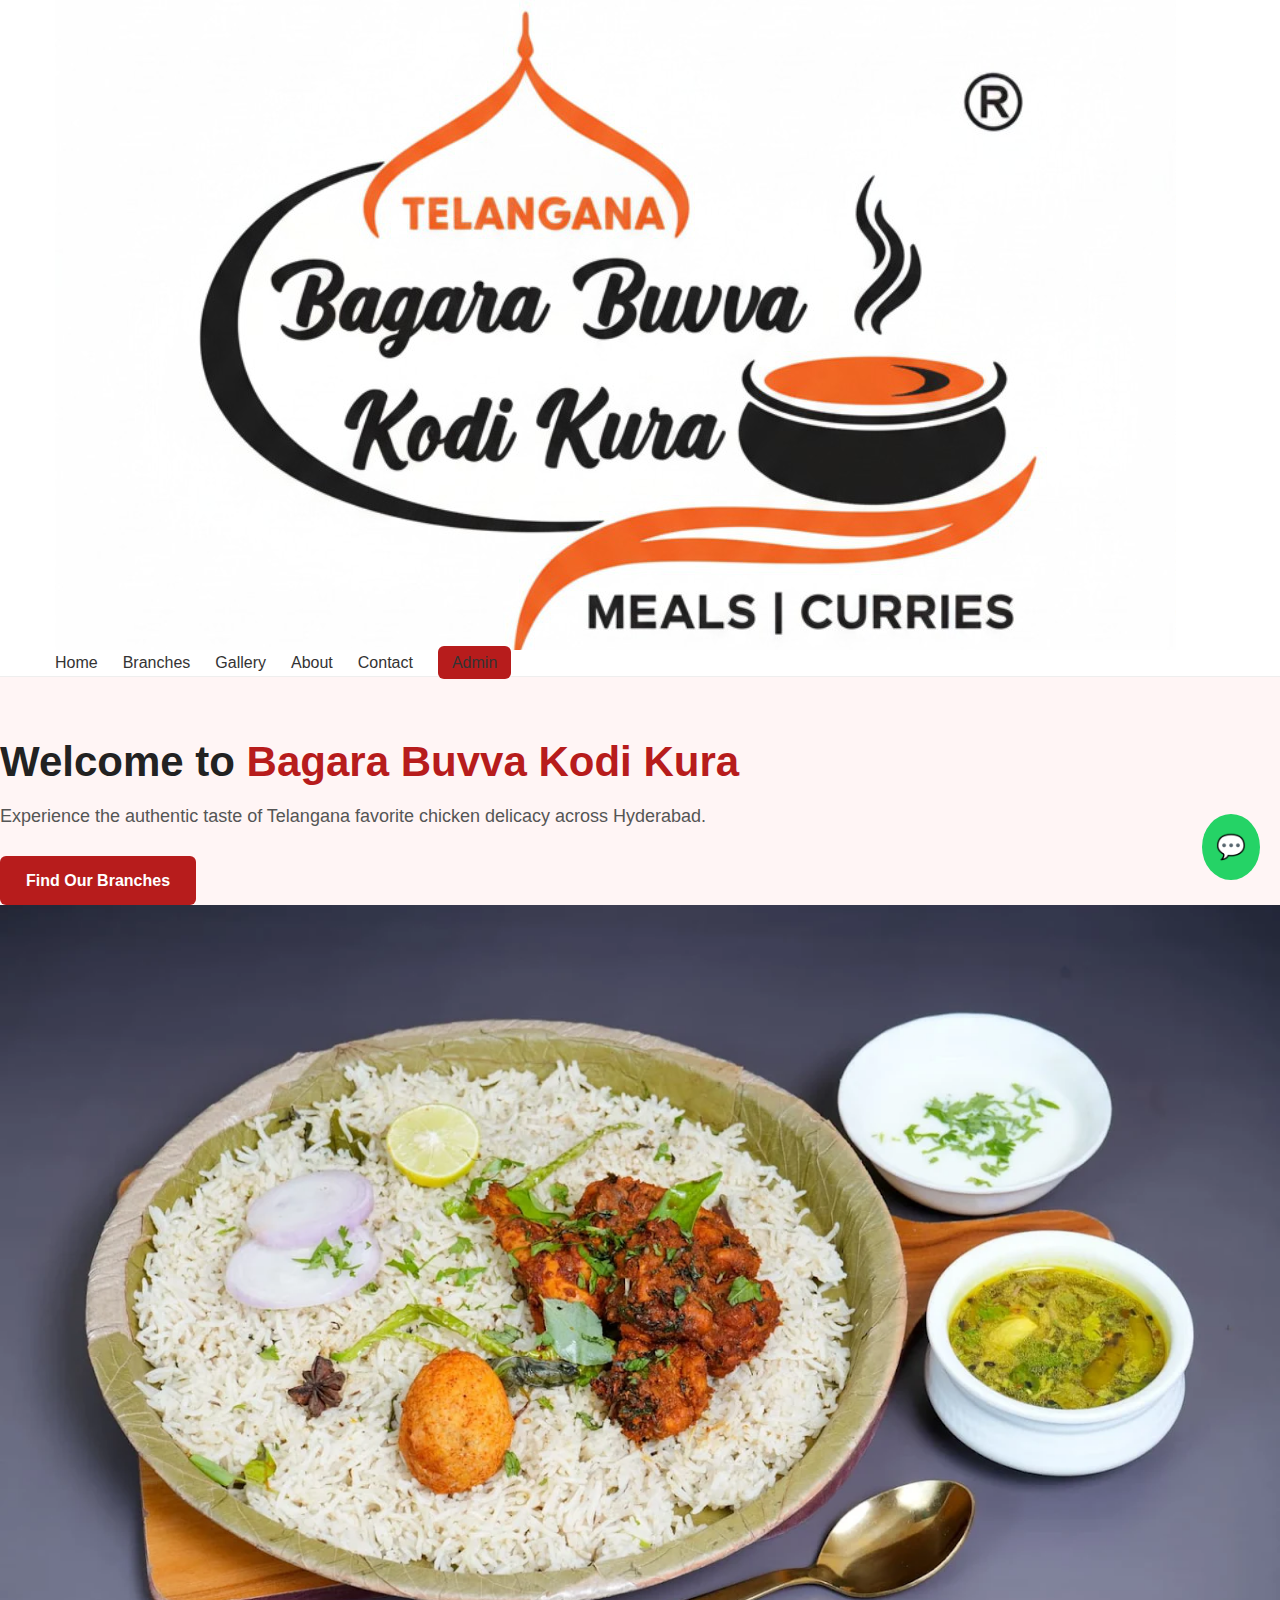
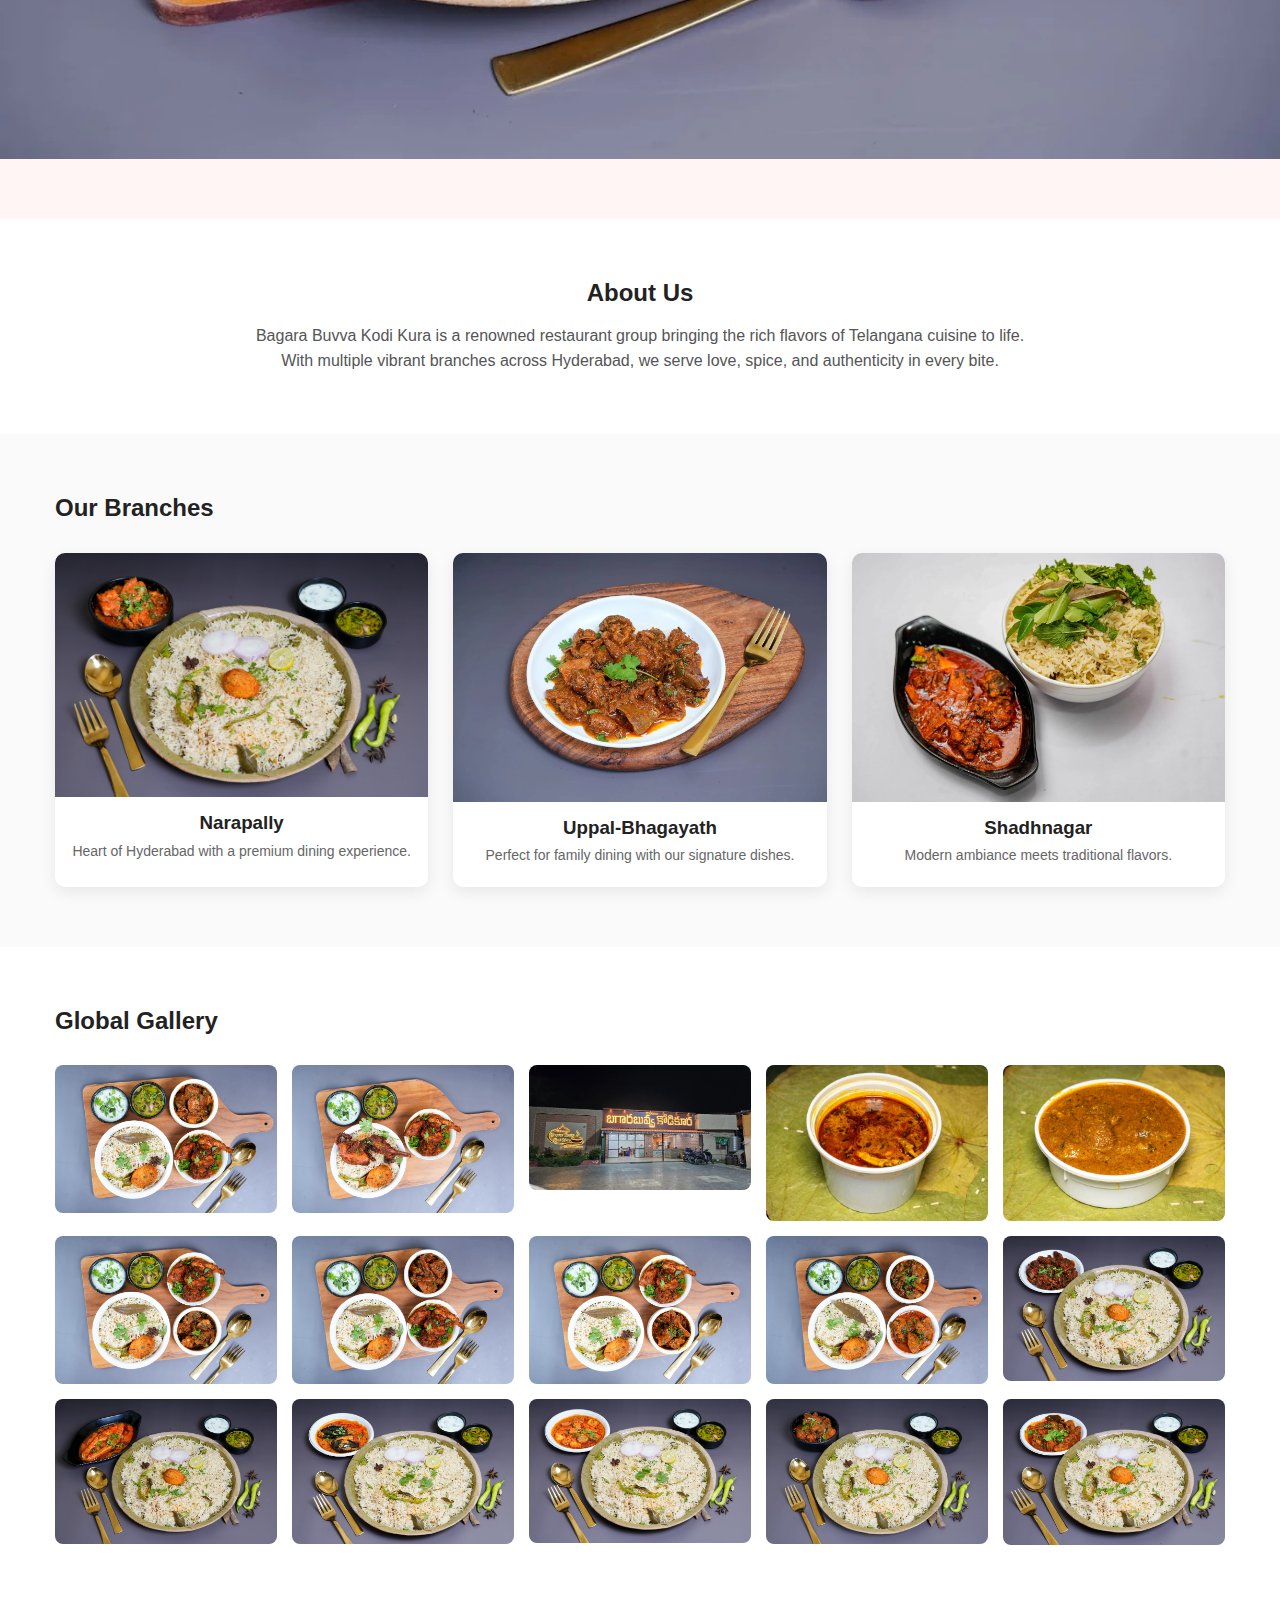
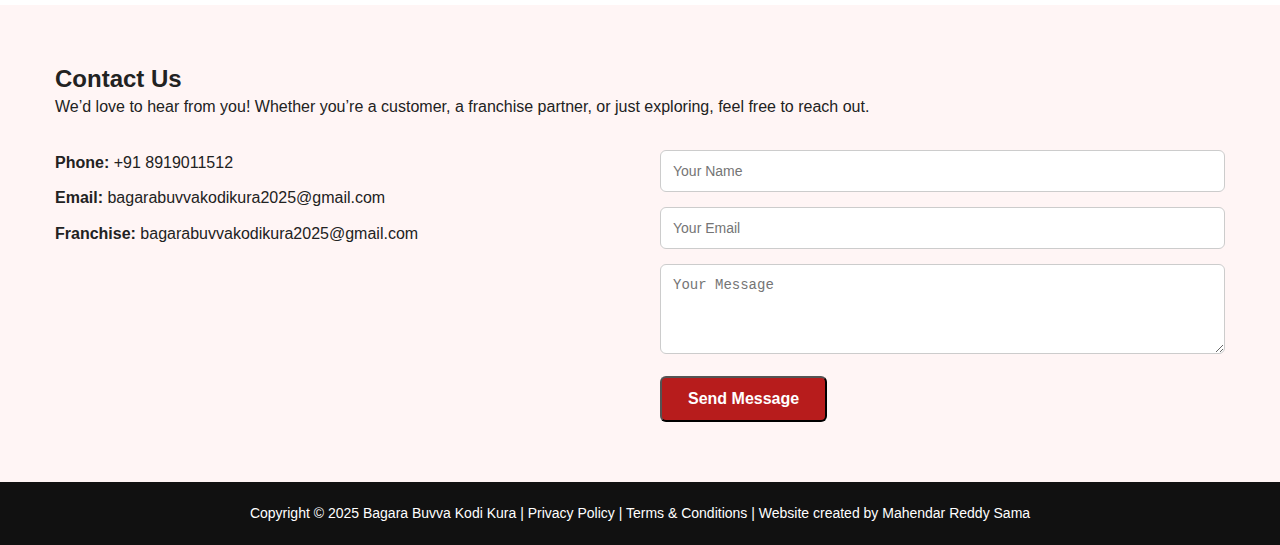
<file: index.html>
<!DOCTYPE html>
<html lang="en">
<head>
  <meta charset="UTF-8" />
  <meta name="viewport" content="width=device-width, initial-scale=1.0" />
  <title>Bagara Buvva Kodi Kura | Official Website</title>
  <link rel="stylesheet" href="styles.css" />
</head>
<body>
  <!-- Header -->
  <header class="header">
    <div class="container">
      <img src="logo.png" alt="Bagara Buvva Kodi Kura Logo" class="logo" />
      <nav>
        <ul class="nav-links">
          <li><a href="#home">Home</a></li>
          <li><a href="#branches">Branches</a></li>
          <li><a href="#gallery">Gallery</a></li>
          <li><a href="#about">About</a></li>
          <li><a href="#contact">Contact</a></li>
          <li><a href="admin.html" class="admin-link">Admin</a></li>
        </ul>
      </nav>
    </div>
  </header>

  <!-- Hero Section -->
  <section id="home" class="hero">
    <div class="hero-content">
      <h1>Welcome to <span>Bagara Buvva Kodi Kura</span></h1>
      <p>Experience the authentic taste of Telangana favorite chicken delicacy across Hyderabad.</p>
      <a href="#branches" class="btn-primary">Find Our Branches</a>
    </div>
    <div class="hero-image">
      <img src="images/narapally/chickenfry.webp" alt="Delicious Telangana Food" />
    </div>
  </section>

  <!-- About Section -->
  <section id="about" class="about">
    <div class="container">
      <h2>About Us</h2>
      <p>
        Bagara Buvva Kodi Kura is a renowned restaurant group bringing the rich flavors of Telangana cuisine to life. 
        With multiple vibrant branches across Hyderabad, we serve love, spice, and authenticity in every bite.
      </p>
    </div>
  </section>

  <!-- Branches Section -->
  <section id="branches" class="branches">
    <div class="container">
      <h2>Our Branches</h2>
      <div class="branch-grid"> 
        <div class="branch-card" onclick="goToBranch('Narapally')">
            <a href="Narapally.html">
          <img src="images/Bagara Buvva with kodu kura.jpg" alt="Narapally Branch" />
          <h3>Narapally</h3>
          <p>Heart of Hyderabad with a premium dining experience.</p> </a>
        </div>
        <div class="branch-card" onclick="goToBranch('Uppal-Bhagayath')">
            <a href="Uppal-bhagayath.html">
          <img src="images/narapally/chicken.webp" alt="Uppal-Bhagayath Branch" />
          <h3>Uppal-Bhagayath</h3>
          <p>Perfect for family dining with our signature dishes.</p></a>
        </div>
        <div class="branch-card" onclick="goToBranch('Shadhnagar')">
            <a href="Shadhnagar.html">
          <img src="images/narapally/bagara-kodi-kura.webp" alt="Shadhnagar Branch" />
          <h3>Shadhnagar</h3>
          <p>Modern ambiance meets traditional flavors.</p> </a>
        </div>
      </div>
    </div>
  </section>

  <!-- Gallery Section -->
  <section id="gallery" class="gallery">
    <div class="container">
      <h2>Global Gallery</h2>
      <div class="gallery-grid">
        <img src="images/Bagara Buvva kodi Fry and Boti curry.jpg" alt="boti curry" /> 
         <img src="images/Bagara Buvva kodi Fry and Kamju pitta.jpg" alt="kamju pitta" />    
        <img src="images/narapally/narapally-branch.webp" alt="narapally-branch" />
         <img src="images/uppal/chicken-bowl.webp" alt="chicken-bowl" />
        <img src="images/uppal/chicken-gravy.webp" alt="chicken-gravy" />   
        <img src="images/Bagara Buvva kodi fry and mutton curry.jpg" alt="mutton curry" /> 
        <img src="images/Bagara Buvva kodi Fry and natukodi.jpg" alt="natukodi" />
        <img src="images/Bagara Buvva kodi Fry and Talakaya kura.jpg" alt="talakaya kura" />
        <img src="images/Bagara Buvva kodi kura and Boti curry.jpg" alt="boti" />   
        <img src="images/Bagara Buvva with Boti Fry.jpg" alt="boti fry" /> 
        <img src="images/Bagara Buvva with chepala pulusu.jpg" alt="chepala pulusu" />
         <img src="images/Bagara Buvva with gutti vankaya masala.jpg" alt="vankaya masala" />
        <img src="images/Bagara Buvva with panner Masala.jpg" alt="paneer masala" />   
        <img src="images/Bagara Buvva with Natukodi kura.jpg" alt="natukodi" /> 
        <img src="images/Bagara Buvva with mutton curry.jpg" alt="mutton" />

      </div>
    </div>
  </section>

  <!-- Contact Section -->
  <section id="contact" class="contact">
    <div class="container">
      <h2>Contact Us</h2>
      <p>We’d love to hear from you! Whether you’re a customer, a franchise partner, or just exploring, feel free to reach out.</p>
      <div class="contact-grid">
        <div class="contact-info">
          <p><strong>Phone:</strong> +91 8919011512</p>
          <p><strong>Email:</strong> bagarabuvvakodikura2025@gmail.com</p>
          <p><strong>Franchise:</strong> bagarabuvvakodikura2025@gmail.com</p>
        </div>
          <form id="contact-form" class="contact-form" action="https://formspree.io/f/xgvprrlw" method="POST">
          <input type="text" name="name" placeholder="Your Name" required />
          <input type="email" name="email" placeholder="Your Email" required />
          <textarea name="message" rows="4" placeholder="Your Message" required></textarea>
          <button type="submit" class="btn-primary">Send Message</button>
        </form>
      </div>
    </div>
  </section>

  <!-- Footer -->
  <footer class="footer">
    <p>Copyright © 2025 Bagara Buvva Kodi Kura | Privacy Policy | Terms & Conditions | Website created by Mahendar Reddy Sama</p>
  </footer>
  <a class="whatsapp-fab" href="https://wa.me/918919011512" target="_blank" aria-label="WhatsApp">
    💬
  </a>

  <script src="script.js"></script>
</body>
</html>
</file>
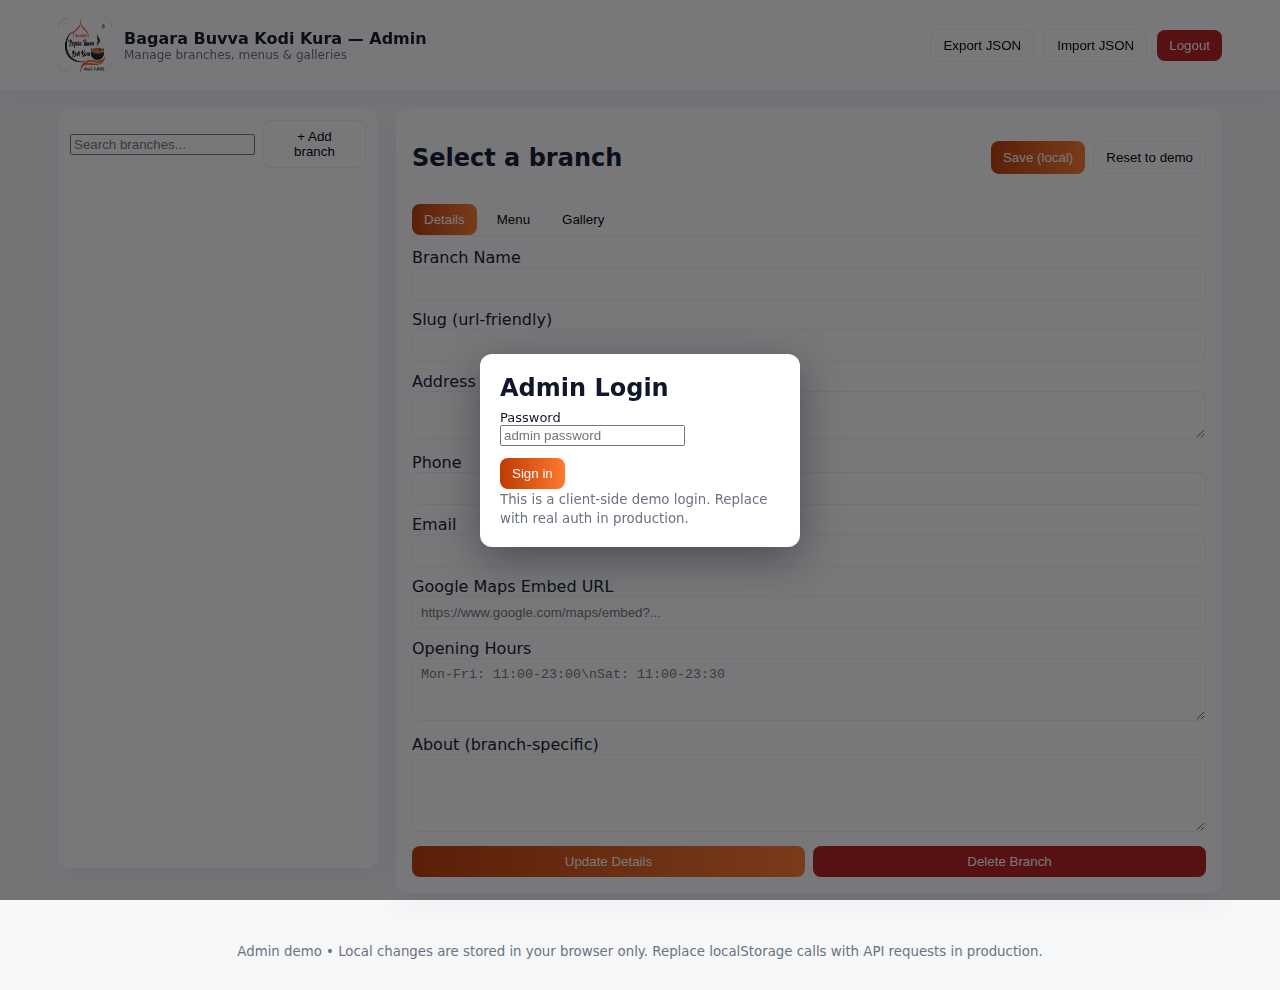
<file: admin.html>
<!doctype html>
<html lang="en">
<head>
  <meta charset="utf-8" />
  <meta name="viewport" content="width=device-width,initial-scale=1" />
  <title>Admin — Bagara Buvva Kodi Kura</title>
  <link rel="stylesheet" href="admin-styles.css" />
</head>
<body>
  <div id="app" class="app">

    <!-- Simple header -->
    <header class="admin-header">
      <div class="container">
        <div class="brand">
           <img src="logo.png" alt="Bagara Buvva Kodi Kura Logo" class="logo" />
          <div>
            <div class="title">Bagara Buvva Kodi Kura — Admin</div>
            <div class="subtitle">Manage branches, menus & galleries</div>
          </div>
        </div>

        <div class="header-actions">
          <button id="btnExport" class="btn">Export JSON</button>
          <input id="importFile" type="file" accept="application/json" style="display:none" />
          <button id="btnImport" class="btn ghost">Import JSON</button>
          <button id="btnLogout" class="btn danger">Logout</button>
        </div>
      </div>
    </header>

    <!-- Login overlay (simple client-side gate) -->
    <div id="login" class="login-overlay" aria-hidden="true">
      <form id="loginForm" class="login-card" aria-label="Admin login">
        <h2>Admin Login</h2>
        <label for="pwd">Password</label>
        <input id="pwd" name="pwd" type="password" placeholder="admin password" required />
        <div class="login-actions">
          <button type="submit" class="btn primary">Sign in</button>
         
        </div>
        <small class="muted">This is a client-side demo login. Replace with real auth in production.</small>
      </form>
    </div>

    <!-- Main admin UI -->
    <main id="mainUI" class="container main-ui" hidden>

      <aside class="sidebar" aria-label="Branches list">
        <div class="sidebar-actions">
          <input id="branchFilter" type="search" placeholder="Search branches..." />
          <button id="btnAddBranch" class="btn">+ Add branch</button>
        </div>

        <ul id="branchList" class="branch-list" role="list"></ul>
      </aside>

      <section class="panel" aria-live="polite">
        <div class="panel-header">
          <h2 id="panelTitle">Select a branch</h2>
          <div class="panel-actions">
            <button id="btnSave" class="btn primary">Save (local)</button>
            <button id="btnReset" class="btn ghost">Reset to demo</button>
          </div>
        </div>

        <div class="tabs">
          <button class="tab active" data-tab="details">Details</button>
          <button class="tab" data-tab="menu">Menu</button>
          <button class="tab" data-tab="gallery">Gallery</button>
        </div>

        <div id="tabContents" class="tab-contents">
          <!-- Details tab -->
          <div class="tab-pane" data-pane="details">
            <form id="detailsForm" class="details-form">
              <label>Branch Name<input name="name" required /></label>
              <label>Slug (url-friendly)<input name="slug" required pattern="[a-z0-9-]+" title="Lowercase letters, numbers and hyphens only" /></label>
              <label>Address<textarea name="address" rows="2"></textarea></label>
              <label>Phone<input name="phone" /></label>
              <label>Email<input name="email" type="email" /></label>
              <label>Google Maps Embed URL<input name="map" placeholder="https://www.google.com/maps/embed?..." /></label>
              <label>Opening Hours<textarea name="hours" rows="3" placeholder="Mon-Fri: 11:00-23:00\nSat: 11:00-23:30"></textarea></label>
              <label>About (branch-specific)<textarea name="about" rows="4"></textarea></label>
              <div class="form-row">
                <button id="btnUpdateDetails" class="btn primary">Update Details</button>
                <button id="btnDeleteBranch" class="btn danger">Delete Branch</button>
              </div>
            </form>
          </div>

          <!-- Menu tab -->
          <div class="tab-pane" data-pane="menu" hidden>
            <div class="menu-controls">
              <label>Category<select id="menuCategory">
                <option value="starters">Starters</option>
                <option value="mains">Mains</option>
                <option value="rice">Rice & Biryani</option>
                <option value="sides">Sides</option>
                <option value="desserts">Desserts</option>
              </select></label>

              <label>Item name<input id="menuName" /></label>
              <label>Price<input id="menuPrice" type="number" min="0" /></label>
              <label>Description<input id="menuDesc" /></label>
              <div class="menu-actions">
                <button id="btnAddMenu" class="btn primary">Add Item</button>
                <button id="btnClearMenu" class="btn ghost">Clear Fields</button>
              </div>
            </div>

            <div class="menu-list-wrap">
              <h3>Menu Items</h3>
              <ul id="menuList" class="admin-menu-list"></ul>
            </div>
          </div>

          <!-- Gallery tab -->
          <div class="tab-pane" data-pane="gallery" hidden>
            <div class="gallery-controls">
              <label class="file-pill">
                Upload photos
                <input id="galleryUpload" type="file" accept="image/*" multiple />
              </label>
              <div class="gallery-help muted">Images are stored in localStorage as Data URLs for demo. For production, upload to server or S3 and store references.</div>
            </div>

            <div id="galleryGrid" class="admin-gallery-grid"></div>
          </div>
        </div>
      </section>
    </main>

    <!-- simple toast -->
    <div id="toast" class="toast" aria-hidden="true"></div>

    <footer class="admin-footer">
      <div class="container">
        <small class="muted">Admin demo • Local changes are stored in your browser only. Replace localStorage calls with API requests in production.</small>
      </div>
    </footer>
  </div>

  <script src="admin-scripts.js" defer></script>
</body>
</html>
</file>
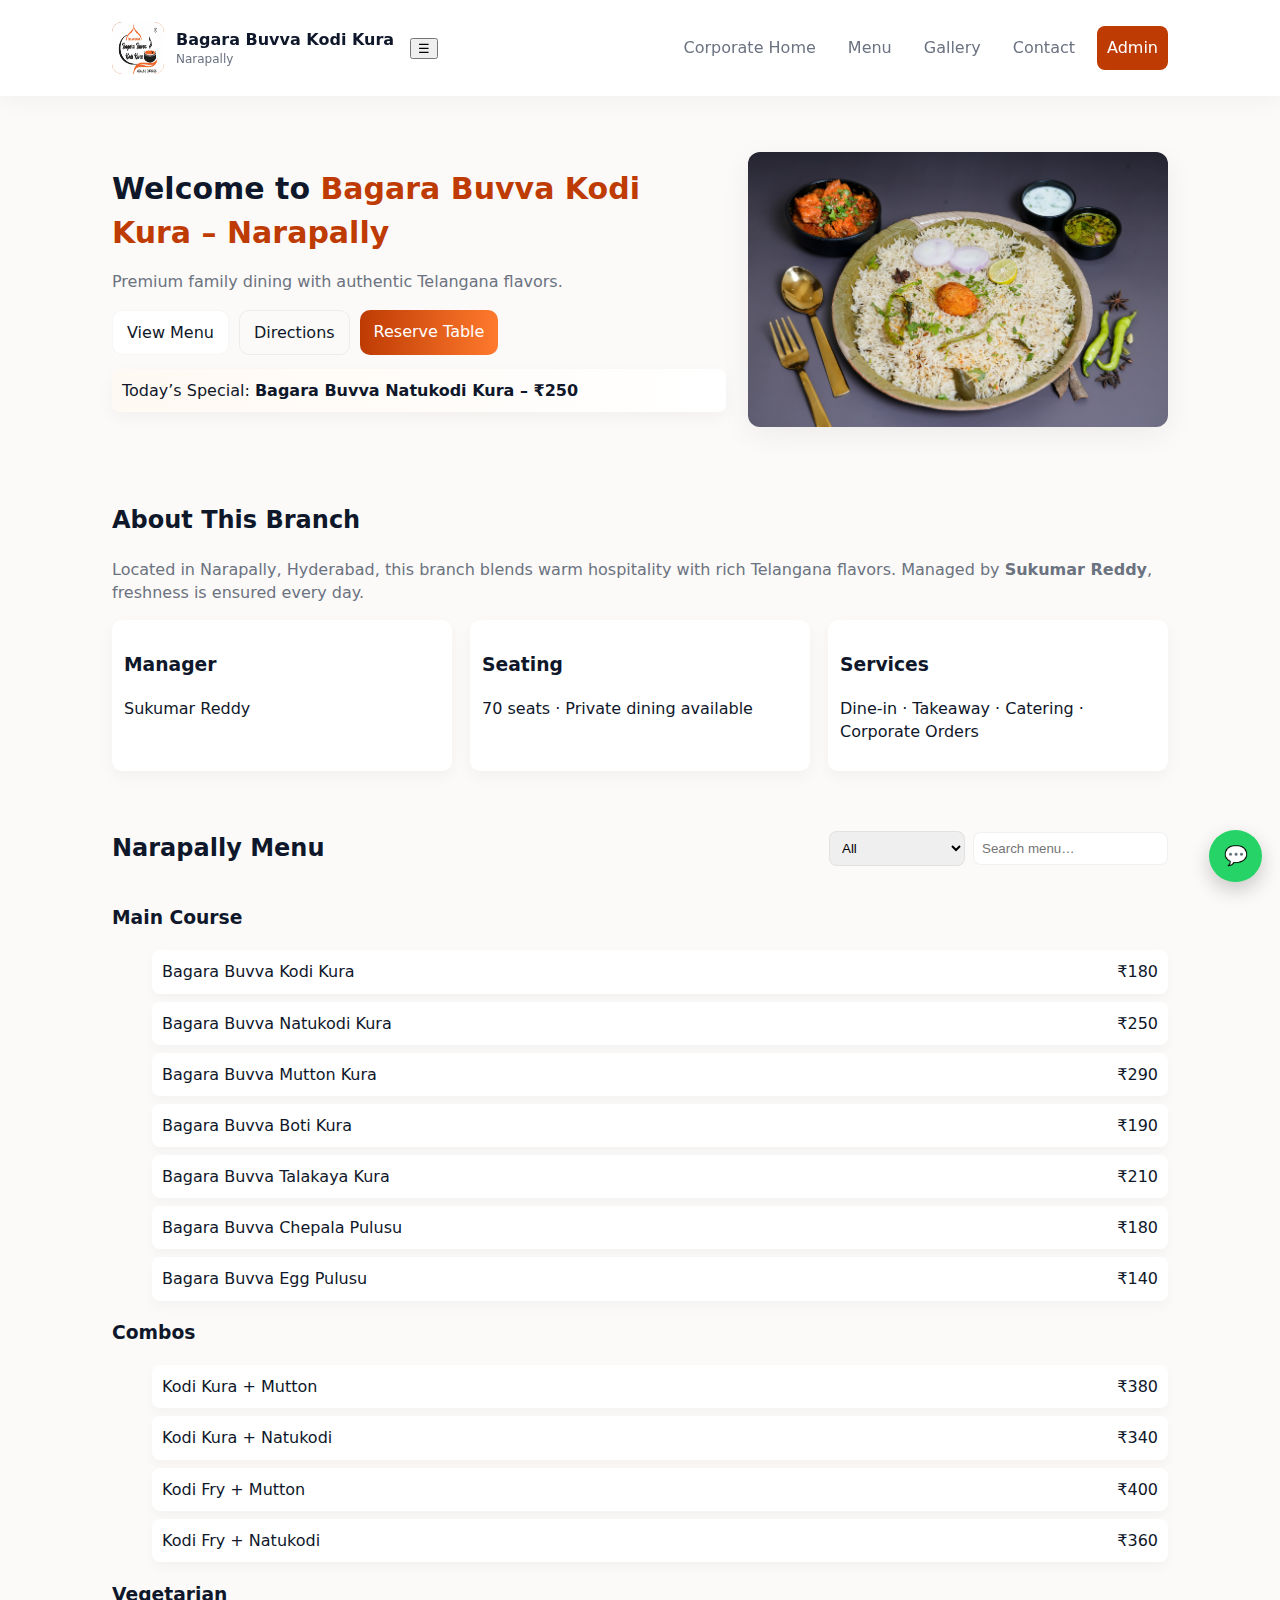
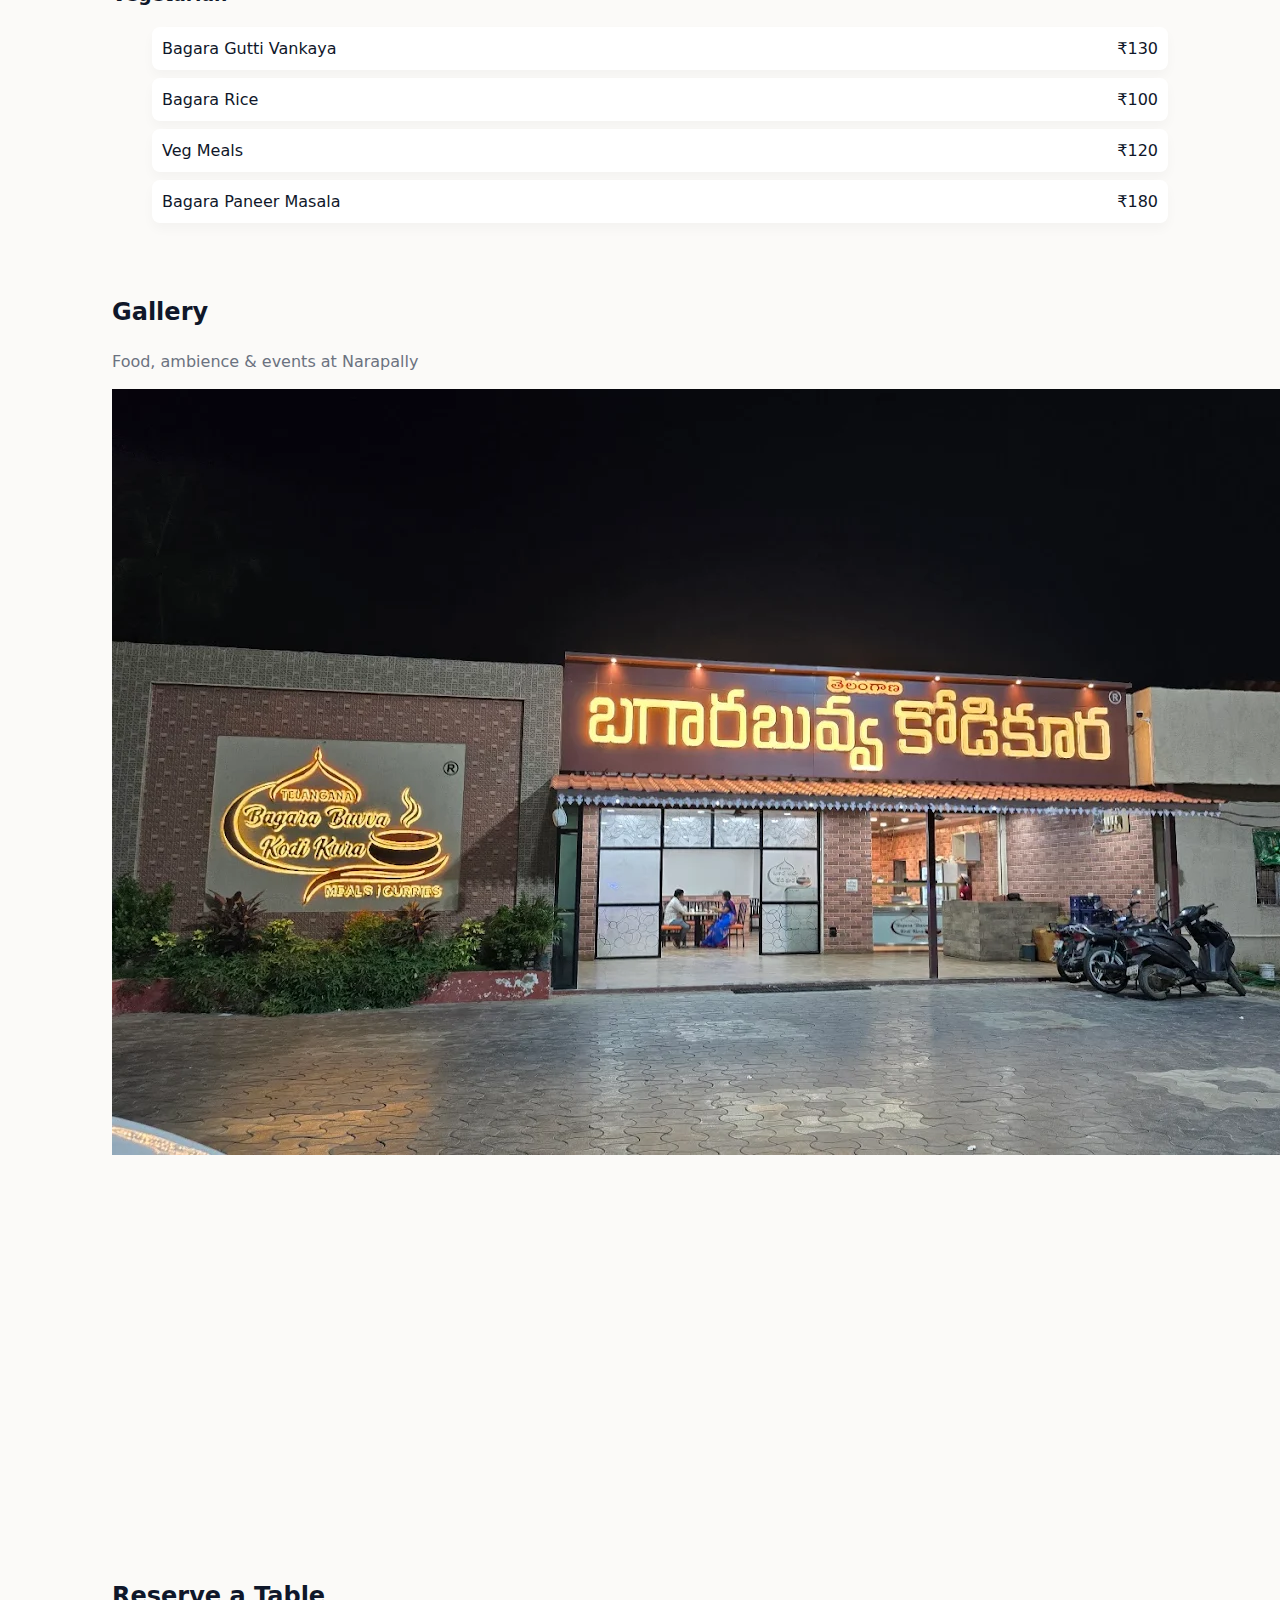
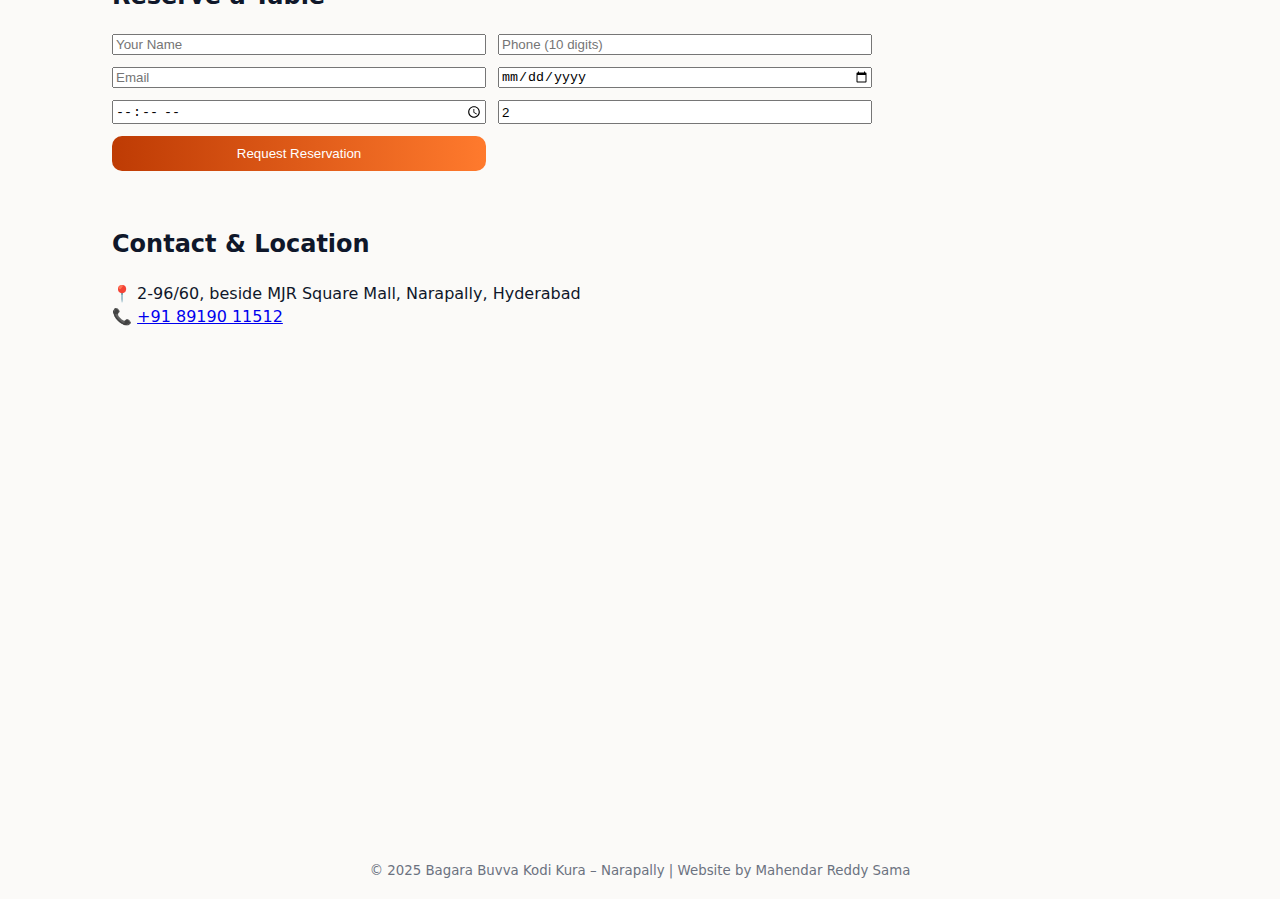
<file: Narapally.html>
<!DOCTYPE html>
<html lang="en">
<head>
  <meta charset="UTF-8">
  <meta name="viewport" content="width=device-width, initial-scale=1">
  <title>Bagara Buvva Kodi Kura – Narapally</title>

  <meta name="description" content="Bagara Buvva Kodi Kura Narapally branch. Authentic Telangana cuisine, menu, gallery, reservations and contact details.">

  <link rel="stylesheet" href="branch-styles.css">
</head>

<body>

<!-- ================= HEADER ================= -->
<header class="bh-header">
  <div class="container header-flex">
    <a href="index.html" class="brand">
      <img src="logo.png" alt="Bagara Buvva Kodi Kura Logo" class="logo">
      <div class="brand-text">
        <strong>Bagara Buvva Kodi Kura</strong>
        <small>Narapally</small>
      </div>
    </a>

    <!-- Hamburger Button -->
    <button
      class="nav-toggle"
      id="navToggle"
      aria-label="Open menu"
      aria-expanded="false">
      ☰
    </button>

    <!-- Navigation -->
    <nav class="top-nav" id="mainNav">
      <a href="index.html">Corporate Home</a>
      <a href="#menu">Menu</a>
      <a href="#gallery">Gallery</a>
      <a href="#contact">Contact</a>
      <a href="admin.html" class="admin">Admin</a>
    </nav>
  </div>
</header>


<!-- ================= MAIN ================= -->
<main id="main" class="container">

<!-- ================= HERO ================= -->
<section class="branch-hero">
  <div class="hero-left">
    <h1>Welcome to <span>Bagara Buvva Kodi Kura – Narapally</span></h1>
    <p class="muted">
      Premium family dining with authentic Telangana flavors.
    </p>

    <div class="hero-ctas">
      <a href="#menu" class="btn">View Menu</a>
      <a href="#contact" class="btn ghost">Directions</a>
      <a href="#reservations" class="btn accent">Reserve Table</a>
    </div>

    <div class="offer">
      Today’s Special: <strong>Bagara Buvva Natukodi Kura – ₹250</strong>
    </div>
  </div>

  <div class="hero-right">
    <img src="images/Bagara Buvva with kodu kura.jpg" alt="Narapally Signature Dish">
  </div>
</section>

<!-- ================= ABOUT ================= -->
<section class="branch-about" id="about">
  <h2>About This Branch</h2>

  <p class="muted">
    Located in Narapally, Hyderabad, this branch blends warm hospitality with rich Telangana flavors.
    Managed by <strong>Sukumar Reddy</strong>, freshness is ensured every day.
  </p>

  <div class="about-grid">
    <div>
      <h3>Manager</h3>
      <p>Sukumar Reddy</p>
    </div>
    <div>
      <h3>Seating</h3>
      <p>70 seats · Private dining available</p>
    </div>
    <div>
      <h3>Services</h3>
      <p>Dine-in · Takeaway · Catering · Corporate Orders</p>
    </div>
  </div>
</section>

<!-- ================= MENU ================= -->
<section id="menu" class="branch-menu">
  <div class="menu-header">
    <h2>Narapally Menu</h2>

    <div class="menu-controls">
      <select id="categoryFilter" aria-label="Filter menu">
        <option value="all">All</option>
        <option value="main">Main Course</option>
        <option value="combo">Combos</option>
        <option value="special">Bagara Specials</option>
        <option value="curry">Curries</option>
        <option value="veg">Vegetarian</option>
        <option value="dessert">Desserts</option>
        <option value="drink">Drinks</option>
      </select>

      <input id="menuSearch" type="search" placeholder="Search menu…">
    </div>
  </div>

  <div id="menuList" class="menu-list">

    <!-- Main Course -->
    <div class="menu-category" data-category="main">
      <h3>Main Course</h3>
      <ul>
        <li class="menu-item"><span>Bagara Buvva Kodi Kura</span><span>₹180</span></li>
        <li class="menu-item"><span>Bagara Buvva Natukodi Kura</span><span>₹250</span></li>
        <li class="menu-item"><span>Bagara Buvva Mutton Kura</span><span>₹290</span></li>
        <li class="menu-item"><span>Bagara Buvva Boti Kura</span><span>₹190</span></li>
        <li class="menu-item"><span>Bagara Buvva Talakaya Kura</span><span>₹210</span></li>
        <li class="menu-item"><span>Bagara Buvva Chepala Pulusu</span><span>₹180</span></li>
        <li class="menu-item"><span>Bagara Buvva Egg Pulusu</span><span>₹140</span></li>
      </ul>
    </div>

    <!-- Combos -->
    <div class="menu-category" data-category="combo">
      <h3>Combos</h3>
      <ul>
        <li class="menu-item"><span>Kodi Kura + Mutton</span><span>₹380</span></li>
        <li class="menu-item"><span>Kodi Kura + Natukodi</span><span>₹340</span></li>
        <li class="menu-item"><span>Kodi Fry + Mutton</span><span>₹400</span></li>
        <li class="menu-item"><span>Kodi Fry + Natukodi</span><span>₹360</span></li>
      </ul>
    </div>

    <!-- Vegetarian -->
    <div class="menu-category" data-category="veg">
      <h3>Vegetarian</h3>
      <ul>
        <li class="menu-item"><span>Bagara Gutti Vankaya</span><span>₹130</span></li>
        <li class="menu-item"><span>Bagara Rice</span><span>₹100</span></li>
        <li class="menu-item"><span>Veg Meals</span><span>₹120</span></li>
        <li class="menu-item"><span>Bagara Paneer Masala</span><span>₹180</span></li>
      </ul>
    </div>

  </div>
</section>

<!-- ================= GALLERY ================= -->
<section id="gallery" class="branch-gallery">
  <h2>Gallery</h2>
  <p class="muted">Food, ambience & events at Narapally</p>

  <div class="gallery-grid">
    <img src="images/narapally/narapally-branch.webp" alt="Narapally branch">
    <img src="images/narapally/narapally.webp" alt="Interior">
    <img src="images/Chicken Fry with Bagara.jpg" alt="Chicken Fry">
    <img src="images/Bagara Buvva with mutton curry.jpg" alt="Mutton curry">
  </div>
</section>

<!-- ================= RESERVATIONS ================= -->
<section id="reservations" class="branch-reservations">
  <h2>Reserve a Table</h2>

  <form action="https://formspree.io/f/xzzkjyle" method="POST" class="res-form">
    <input type="text" name="name" placeholder="Your Name" required>
    <input type="tel" name="phone" placeholder="Phone (10 digits)" required>
    <input type="email" name="email" placeholder="Email" required>
    <input type="date" name="date" required>
    <input type="time" name="time" required>
    <input type="number" name="guests" min="1" max="20" value="2" required>

    <button type="submit" class="btn accent">Request Reservation</button>
  </form>
</section>

<!-- ================= CONTACT ================= -->
<section id="contact" class="branch-contact">
  <h2>Contact & Location</h2>

  <p>
    📍 2-96/60, beside MJR Square Mall, Narapally, Hyderabad  
    <br>📞 <a href="tel:+918919011512">+91 89190 11512</a>
  </p>


  <iframe src="https://www.google.com/maps/embed?pb=!1m18!1m12!1m3!1d3806.8058700426272!2d78.63515927507622!3d17.421101601833172!2m3!1f0!2f0!3f0!3m2!1i1024!2i768!4f13.1!3m3!1m2!1s0x3bcb9fa622767d2b%3A0x48da40f57b511475!2sBAGARA%20BUVVA%20KODI%20KURA!5e0!3m2!1sen!2sin!4v1766744273540!5m2!1sen!2sin" width="600" height="450" style="border:0;" allowfullscreen="" loading="lazy" referrerpolicy="no-referrer-when-downgrade">

  </iframe>
 
</section>

</main>

<!-- ================= FOOTER ================= -->
<footer class="site-footer">
  <small>
    © 2025 Bagara Buvva Kodi Kura – Narapally |
    Website by Mahendar Reddy Sama
  </small>
</footer>

<a class="whatsapp-fab" href="https://wa.me/918919011512" target="_blank">💬</a>

<script src="branch-scripts.js" defer></script>
</body>
</html>
</file>
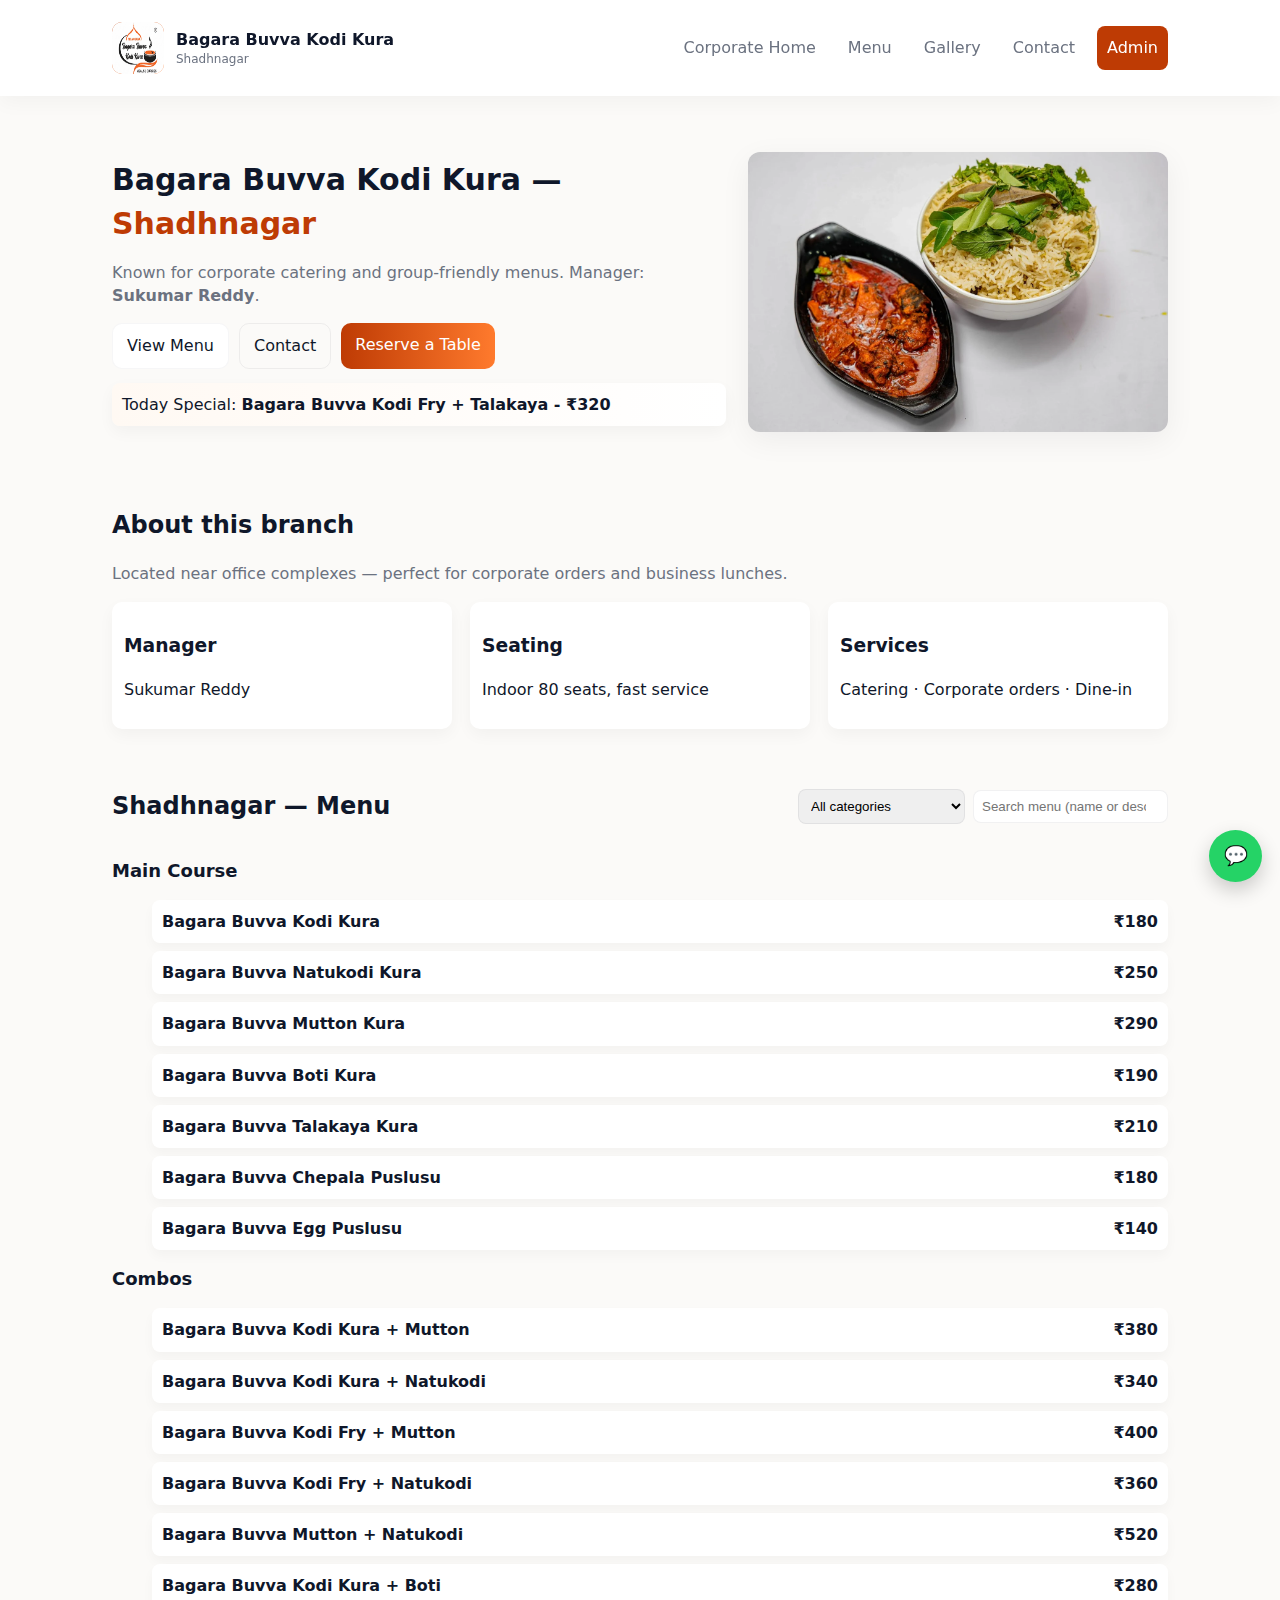
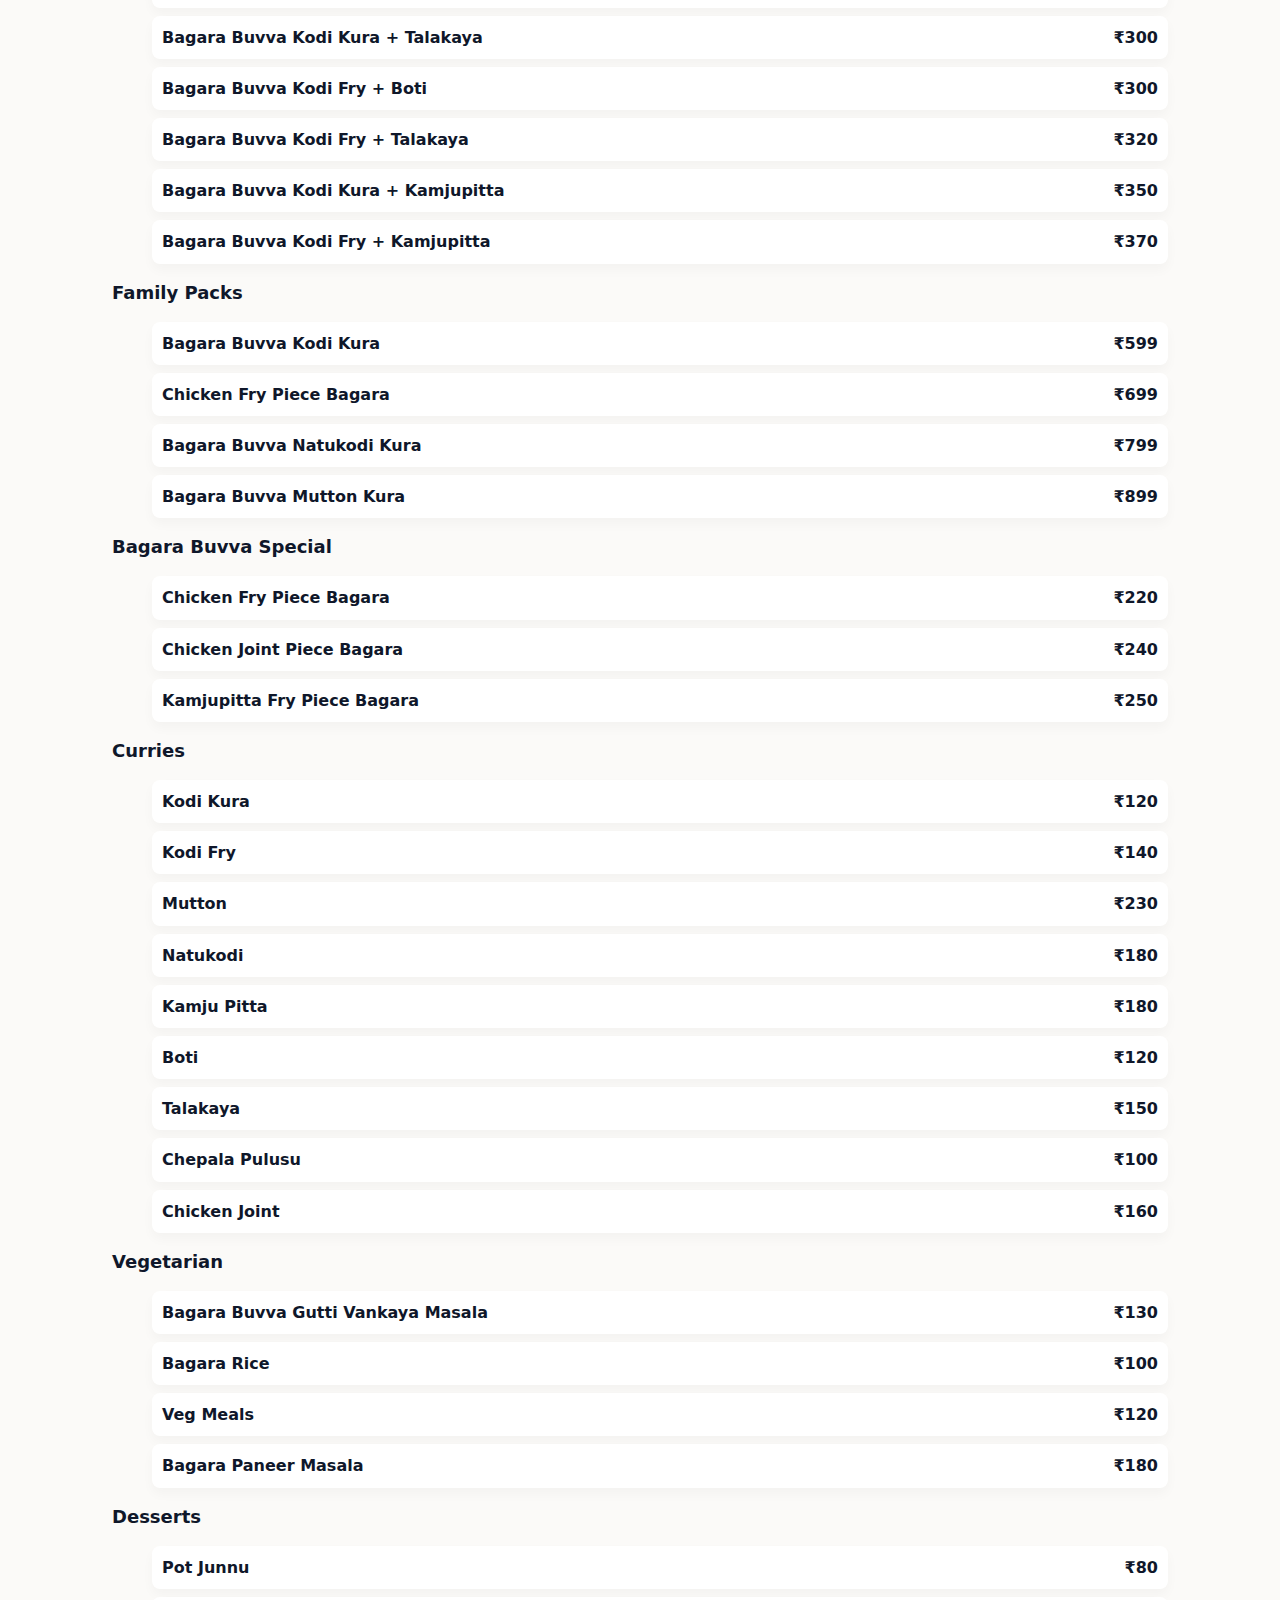
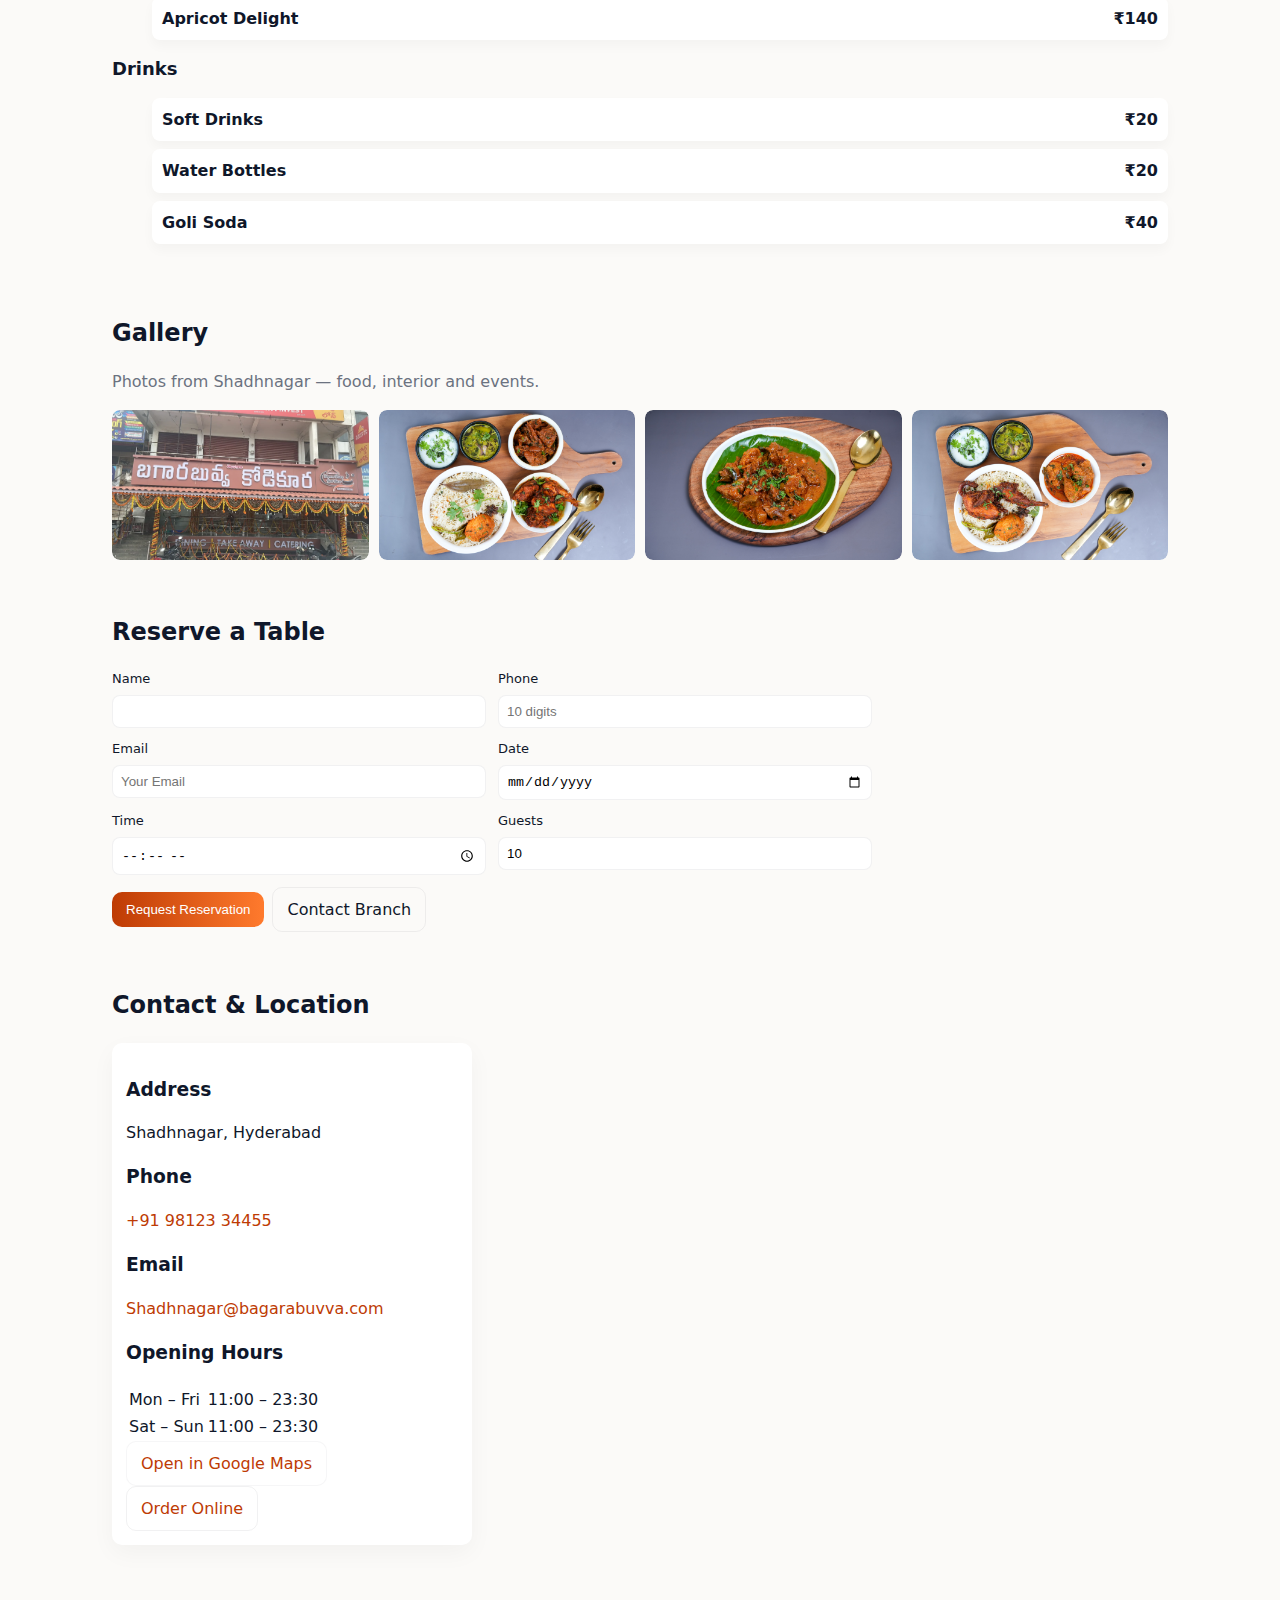
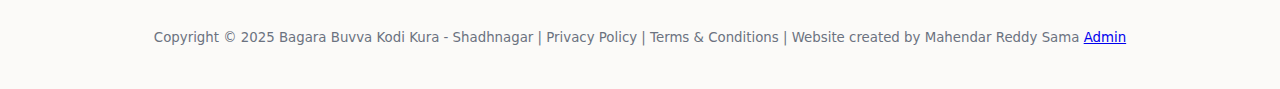
<file: Shadhnagar.html>
<!doctype html>
<html lang="en">
<head>
  <meta charset="utf-8" />
  <meta name="viewport" content="width=device-width,initial-scale=1" />
  <title>Bagara Buvva Kodi Kura — Shadhnagar</title>
  <meta name="description" content="Bagara Buvva Kodi Kura — Shadhnagar branch. Corporate lunches & catering." />
  <link rel="stylesheet" href="branch-styles.css" />
</head>
<body>
  <header class="bh-header">
    <div class="container">
      <a class="brand" href="/">
         <img src="logo.png" alt="Bagara Buvva Kodi Kura Logo" class="logo" />
        <div class="brand-text"><strong>Bagara Buvva Kodi Kura</strong><small>Shadhnagar</small></div></a>
      <nav class="top-nav" aria-label="Main">
        <a href="index.html">Corporate Home</a>
        <a href="#menu">Menu</a>
        <a href="#gallery">Gallery</a>
        <a href="#contact">Contact</a>
        <a href="admin.html" class="admin">Admin</a>
      </nav>
    </div>
  </header>

  <main class="container">
    <section class="hero branch-hero" aria-labelledby="hero-title">
      <div class="hero-left">
        <h1 id="hero-title">Bagara Buvva Kodi Kura — <span>Shadhnagar</span></h1>
        <p class="muted">Known for corporate catering and group-friendly menus. Manager: <strong>Sukumar Reddy</strong>.</p>
        <div class="hero-ctas"><a class="btn" href="#menu">View Menu</a>
          <a class="btn ghost" href="#contact">Contact</a>
          <a class="btn accent" href="#reservations">Reserve a Table</a></div>
        <div class="offer">Today Special: <strong>Bagara Buvva Kodi Fry + Talakaya - ₹320</strong></div>
      </div>
      <div class="hero-right" aria-hidden="true">
        <img src="images/narapally/bagara-kodi-kura.webp" alt="Shadhnagar dish">
      </div>
    </section>

    <section id="about" class="branch-about">
      <h2>About this branch</h2>
      <p class="muted">Located near office complexes — perfect for corporate orders and business lunches.</p>
      <div class="about-grid">
        <div><h3>Manager</h3><p>Sukumar Reddy</p></div>
        <div><h3>Seating</h3><p>Indoor 80 seats, fast service</p></div>
        <div><h3>Services</h3><p>Catering · Corporate orders · Dine-in</p></div>
      </div>
    </section>

    <!-- Menu -->
    <section id="menu" class="branch-menu" aria-labelledby="menu-heading">
      <div class="menu-header">
        <h2 id="menu-heading">Shadhnagar — Menu</h2>
        <div class="menu-controls">
          <label for="categoryFilter" class="visually-hidden">Filter by category</label>
          <select id="categoryFilter" aria-label="Filter menu by category">
            <option value="all">All categories</option>
            <option value="Main Course">Main Course</option>
            <option value="Combos">Combos</option>
            <option value="Bagara Buvva special">Bagara Buvva special</option>
            <option value="Curries">Curries</option>
            <option value="Vegetarian">Vegetarian</option>
            <option value="desserts">Desserts</option>
            
          </select>

          <label for="menuSearch" class="visually-hidden">Search menu</label>
          <input id="menuSearch" type="search" placeholder="Search menu (name or description)" aria-label="Search menu">
        </div>
      </div>

      <div id="menuList" class="menu-list" aria-live="polite">
        <!-- Category: Main Course -->
        <div class="menu-category" data-category="starters">
          <h3 class="cat-title">Main Course</h3>
          <ul>
            <li class="menu-item">
              <div class="mi-left">
                <strong class="mi-name">Bagara Buvva Kodi Kura</strong>
              </div>
              <div class="mi-right">₹180</div>
            </li>

            <li class="menu-item">
              <div class="mi-left">
                <strong class="mi-name">Bagara Buvva Natukodi Kura</strong>
              </div>
              <div class="mi-right">₹250</div>
            </li>

             <li class="menu-item">
              <div class="mi-left">
                <strong class="mi-name">Bagara Buvva Mutton Kura</strong>
              </div>
              <div class="mi-right">₹290</div>
            </li>

            <li class="menu-item">
              <div class="mi-left">
                <strong class="mi-name">Bagara Buvva Boti Kura</strong>
              </div>
              <div class="mi-right">₹190</div>
            </li>

             <li class="menu-item">
              <div class="mi-left">
                <strong class="mi-name">Bagara Buvva Talakaya Kura</strong>
              </div>
              <div class="mi-right">₹210</div>
            </li>

            <li class="menu-item">
              <div class="mi-left">
                <strong class="mi-name">Bagara Buvva Chepala Puslusu</strong>
              </div>
              <div class="mi-right">₹180</div>
            </li>

            <li class="menu-item">
              <div class="mi-left">
                <strong class="mi-name">Bagara Buvva Egg Puslusu</strong>
              </div>
              <div class="mi-right">₹140</div>
            </li>
          </ul>
        </div>


        <!-- Combos -->
        <div class="menu-category" data-category="mains">
          <h3 class="cat-title">Combos</h3>
          <ul>
            <li class="menu-item">
              <div class="mi-left">
                <strong class="mi-name">Bagara Buvva Kodi Kura + Mutton</strong>
              </div>
              <div class="mi-right">₹380</div>
            </li>

            <li class="menu-item">
              <div class="mi-left">
                <strong class="mi-name">Bagara Buvva Kodi Kura + Natukodi</strong>
              </div>
              <div class="mi-right">₹340</div>
            </li>

            <li class="menu-item">
              <div class="mi-left">
                <strong class="mi-name">Bagara Buvva Kodi Fry + Mutton</strong>
              </div>
              <div class="mi-right">₹400</div>
            </li>

            <li class="menu-item">
              <div class="mi-left">
                <strong class="mi-name">Bagara Buvva Kodi Fry + Natukodi</strong>
              </div>
              <div class="mi-right">₹360</div>
            </li>

            <li class="menu-item">
              <div class="mi-left">
                <strong class="mi-name">Bagara Buvva Mutton + Natukodi</strong>
              </div>
              <div class="mi-right">₹520</div>
            </li>

            <li class="menu-item">
              <div class="mi-left">
                <strong class="mi-name">Bagara Buvva Kodi Kura + Boti</strong>
              </div>
              <div class="mi-right">₹280</div>
            </li>

            <li class="menu-item">
              <div class="mi-left">
                <strong class="mi-name">Bagara Buvva Kodi Kura + Talakaya</strong>
              </div>
              <div class="mi-right">₹300</div>
            </li>

            <li class="menu-item">
              <div class="mi-left">
                <strong class="mi-name">Bagara Buvva Kodi Fry + Boti</strong>
              </div>
              <div class="mi-right">₹300</div>
            </li>

            <li class="menu-item">
              <div class="mi-left">
                <strong class="mi-name">Bagara Buvva Kodi Fry + Talakaya</strong>
              </div>
              <div class="mi-right">₹320</div>
            </li>

            <li class="menu-item">
              <div class="mi-left">
                <strong class="mi-name">Bagara Buvva Kodi Kura + Kamjupitta</strong>
              </div>
              <div class="mi-right">₹350</div>
            </li>

            <li class="menu-item">
              <div class="mi-left">
                <strong class="mi-name">Bagara Buvva Kodi Fry + Kamjupitta</strong>
              </div>
              <div class="mi-right">₹370</div>
            </li>
          </ul>
        </div>



        <!-- Family Packs -->
        <div class="menu-category" data-category="rice">
          <h3 class="cat-title">Family Packs</h3>
          <ul>
            <li class="menu-item">
              <div class="mi-left">
                <strong class="mi-name">Bagara Buvva Kodi Kura</strong>
              </div>
              <div class="mi-right">₹599</div>
            </li>
            <li class="menu-item">
              <div class="mi-left">
                <strong class="mi-name">Chicken Fry Piece Bagara</strong>
              </div>
              <div class="mi-right">₹699</div>
            </li>

            <li class="menu-item">
              <div class="mi-left">
                <strong class="mi-name">Bagara Buvva Natukodi Kura</strong>
              </div>
              <div class="mi-right">₹799</div>
            </li>
            <li class="menu-item">
              <div class="mi-left">
                <strong class="mi-name">Bagara Buvva Mutton Kura</strong>
              </div>
              <div class="mi-right">₹899</div>
            </li>

          </ul>
        </div>

        <!-- Bagara Buvva Special -->
        <div class="menu-category" data-category="rice">
          <h3 class="cat-title">Bagara Buvva Special</h3>
          <ul>
            <li class="menu-item">
              <div class="mi-left">
                <strong class="mi-name">Chicken Fry Piece Bagara</strong>
              </div>
              <div class="mi-right">₹220</div>
            </li>
            <li class="menu-item">
              <div class="mi-left">
                <strong class="mi-name">Chicken Joint Piece Bagara</strong>
              </div>
              <div class="mi-right">₹240</div>
            </li>

            <li class="menu-item">
              <div class="mi-left">
                <strong class="mi-name">Kamjupitta Fry Piece Bagara</strong>
              </div>
              <div class="mi-right">₹250</div>
            </li>
          </ul>
        </div>

        <!-- Curries -->
        <div class="menu-category" data-category="sides">
          <h3 class="cat-title">Curries</h3>
          <ul>
            <li class="menu-item">
              <div class="mi-left"><strong class="mi-name">Kodi Kura</strong>
              </div>
              <div class="mi-right">₹120</div>
            </li>
            <li class="menu-item">
              <div class="mi-left"><strong class="mi-name">Kodi Fry</strong>
              </div>
              <div class="mi-right">₹140</div>
            </li>

            <li class="menu-item">
              <div class="mi-left"><strong class="mi-name">Mutton</strong>
              </div>
              <div class="mi-right">₹230</div>
            </li>
            <li class="menu-item">
              <div class="mi-left"><strong class="mi-name">Natukodi</strong>
              </div>
              <div class="mi-right">₹180</div>
            </li>

            <li class="menu-item">
              <div class="mi-left"><strong class="mi-name">Kamju Pitta</strong>
              </div>
              <div class="mi-right">₹180</div>
            </li>
            <li class="menu-item">
              <div class="mi-left"><strong class="mi-name">Boti</strong>
              </div>
              <div class="mi-right">₹120</div>
            </li>

            <li class="menu-item">
              <div class="mi-left"><strong class="mi-name">Talakaya</strong>
              </div>
              <div class="mi-right">₹150</div>
            </li>
            <li class="menu-item">
              <div class="mi-left"><strong class="mi-name">Chepala Pulusu</strong>
              </div>
              <div class="mi-right">₹100</div>
            </li>

            <li class="menu-item">
              <div class="mi-left"><strong class="mi-name">Chicken Joint</strong>
              </div>
              <div class="mi-right">₹160</div>
            </li>
          </ul>
        </div>

      <!-- Vegetarian -->
        <div class="menu-category" data-category="sides">
          <h3 class="cat-title">Vegetarian</h3>
          <ul>
            <li class="menu-item">
              <div class="mi-left"><strong class="mi-name">Bagara Buvva Gutti Vankaya Masala</strong>
              </div>
              <div class="mi-right">₹130</div>
            </li>
            <li class="menu-item">
              <div class="mi-left"><strong class="mi-name">Bagara Rice</strong>
              </div>
              <div class="mi-right">₹100</div>
            </li>

            <li class="menu-item">
              <div class="mi-left"><strong class="mi-name">Veg Meals</strong>
              </div>
              <div class="mi-right">₹120</div>
            </li>
            <li class="menu-item">
              <div class="mi-left"><strong class="mi-name">Bagara Paneer Masala</strong>
              </div>
              <div class="mi-right">₹180</div>
            </li>
             </ul>
        </div>


        <!-- Desserts -->
        <div class="menu-category" data-category="desserts">
          <h3 class="cat-title">Desserts</h3>
          <ul>
            <li class="menu-item">
              <div class="mi-left"><strong class="mi-name">Pot Junnu</strong>
              </div>
              <div class="mi-right">₹80</div>
            </li>
            <li class="menu-item">
              <div class="mi-left"><strong class="mi-name">Apricot Delight</strong>
              </div>
              <div class="mi-right">₹140</div>
            </li>
          </ul>
        </div>


        <!-- Drinks -->
        <div class="menu-category" data-category="desserts">
          <h3 class="cat-title">Drinks</h3>
          <ul>
            <li class="menu-item">
              <div class="mi-left"><strong class="mi-name">Soft Drinks</strong>
              </div>
              <div class="mi-right">₹20</div>
            </li>
            <li class="menu-item">
              <div class="mi-left"><strong class="mi-name">Water Bottles</strong>
              </div>
              <div class="mi-right">₹20</div>
            </li>
            <li class="menu-item">
              <div class="mi-left"><strong class="mi-name">Goli Soda</strong>
              </div>
              <div class="mi-right">₹40</div>
            </li>
          </ul>
        </div>


      </div>
    </section>

    <!-- Gallery -->
    <section id="gallery" class="branch-gallery">
      <h2>Gallery</h2>
      <p class="muted">Photos from Shadhnagar — food, interior and events.</p>
      <div class="gallery-grid" id="galleryGrid">
        <button class="gcell" data-src="images/shadhnagar/shadhnagar-branch.webp" aria-label="Open image 1">
          <img src="images/shadhnagar/shadhnagar-branch.webp" alt="branch"></button>
        <button class="gcell" data-src="images/Bagara Buvva kodi Fry and natukodi.jpg" aria-label="Open image 2">
          <img src="images/Bagara Buvva kodi Fry and natukodi.jpg" alt="kodi fry"></button>
        <button class="gcell" data-src="images/Mutton Curry.jpg" aria-label="Open image 3">
          <img src="images/Mutton Curry.jpg" alt="mutton"></button>
        <button class="gcell" data-src="images/Bagara Buvva kodi kura and kamju pitta.jpg" aria-label="Open image 4">
          <img src="images/Bagara Buvva kodi kura and kamju pitta.jpg" alt="Kamjupitta"></button>          
</div>
    </section>
    
    <section id="reservations" class="branch-reservations">
      <h2>Reserve a Table</h2>
      <form id="reservationForm" class="res-form" novalidate>
        <input type="hidden" name="formspree" value="f/xzzkjyle">
        <div class="form-row"><label for="resName">Name</label><input id="resName" name="name" type="text" required></div>
        <div class="form-row"><label for="resPhone">Phone</label><input id="resPhone" name="phone" type="tel" required pattern="[0-9]{10}" placeholder="10 digits"></div>
        <div class="form-row">
          <label for="resEmail">Email</label>
          <input id="resEmail" name="Email" type="email" placeholder="Your Email" required>
        </div>
        <div class="form-row"><label for="resDate">Date</label><input id="resDate" name="date" type="date" required></div>
        <div class="form-row"><label for="resTime">Time</label><input id="resTime" name="time" type="time" required></div>
        <div class="form-row"><label for="resGuests">Guests</label><input id="resGuests" name="guests" type="number" min="1" max="100" value="10" required></div>
        <div class="form-actions"><button type="submit" class="btn accent">Request Reservation</button>
          <a class="btn ghost" href="#contact">Contact Branch</a></div>
      </form>
    </section>
    

    <section id="contact" class="branch-contact">
      <h2>Contact & Location</h2>
      <div class="contact-grid">
        <div class="contact-card">
          <h3>Address</h3><p>Shadhnagar, Hyderabad</p>
          <h3>Phone</h3><p><a href="tel:+918919011512">+91 98123 34455</a></p>
          <h3>Email</h3><p><a href="mailto:Shadhnagar@bagarabuvva.com">Shadhnagar@bagarabuvva.com</a></p>
          <h3>Opening Hours</h3>
          <table class="hours"><tr><td>Mon – Fri</td><td>11:00 – 23:30</td></tr><tr><td>Sat – Sun</td><td>11:00 – 23:30</td></tr></table>
          <div class="contact-actions"><a class="btn" href="https://www.google.com/maps/dir//beside+SBI+BANK+SDNR,+Shadnagar,+Telangana+509216/@17.485413,79.0870978,14z/data=!4m8!4m7!1m0!1m5!1m1!1s0x3bcbc90054089705:0xdaa3760789d17435!2m2!1d78.2052921!2d17.0641986?entry=ttu&g_ep=EgoyMDI1MTAyOC4wIKXMDSoASAFQAw%3D%3D" target="_blank" rel="noopener">Open in Google Maps</a>
            <a class="btn ghost" href="https://www.google.com/search?q=bagara+buvva+kodi+kura+shadnagar&oq=bagara+buvva+&gs_lcrp=EgZjaHJvbWUqDggCEEUYJxg7GIAEGIoFMg4IABBFGCcYOxiABBiKBTIGCAEQRRg7Mg4IAhBFGCcYOxiABBiKBTIGCAMQRRhAMgYIBBBFGDkyBggFEEUYPTIGCAYQRRg8MgYIBxBFGDzSAQg4MzA0ajBqN6gCCLACAfEFhbRGaNbarUnxBYW0RmjW2q1J&sourceid=chrome&ie=UTF-8&lqi=[base64]#rlimm=15754565696221180981">Order Online</a></div>
        </div>
        <div class="map-card">
          <iframe src="https://www.google.com/maps/embed?pb=!1m18!1m12!1m3!1d238.38579952984347!2d78.20499423891306!3d17.06419861549335!2m3!1f0!2f0!3f0!3m2!1i1024!2i768!4f13.1!3m3!1m2!1s0x3bcbc90054089705%3A0xdaa3760789d17435!2sBAGARA%20BUVVA%20KODI%20KURA%20-SDNR!5e0!3m2!1sen!2sin!4v1762089250479!5m2!1sen!2sin" width="600" height="450" style="border:0;" allowfullscreen="" loading="lazy" referrerpolicy="no-referrer-when-downgrade"></iframe>
      </div>
    </section>
  </main>

  <footer class="site-footer"><div class="container"><small>Copyright © 2025 Bagara Buvva Kodi Kura - Shadhnagar | Privacy Policy | Terms & Conditions | Website created by Mahendar Reddy Sama
     <a href="admin.html">Admin</a></small></div></footer>

  <div id="lightbox" class="lightbox" aria-hidden="true"><button id="lbClose" class="lb-close" aria-label="Close image">✕</button><img id="lbImg" alt="Expanded gallery image"><div id="lbCaption" class="lb-caption" aria-hidden="true"></div></div>

  <a class="whatsapp-fab" href="https://wa.me/918919011512" target="_blank" aria-label="WhatsApp">
    💬
  </a>

  <script src="branch-scripts.js" defer></script>
</body>
</html>
</file>
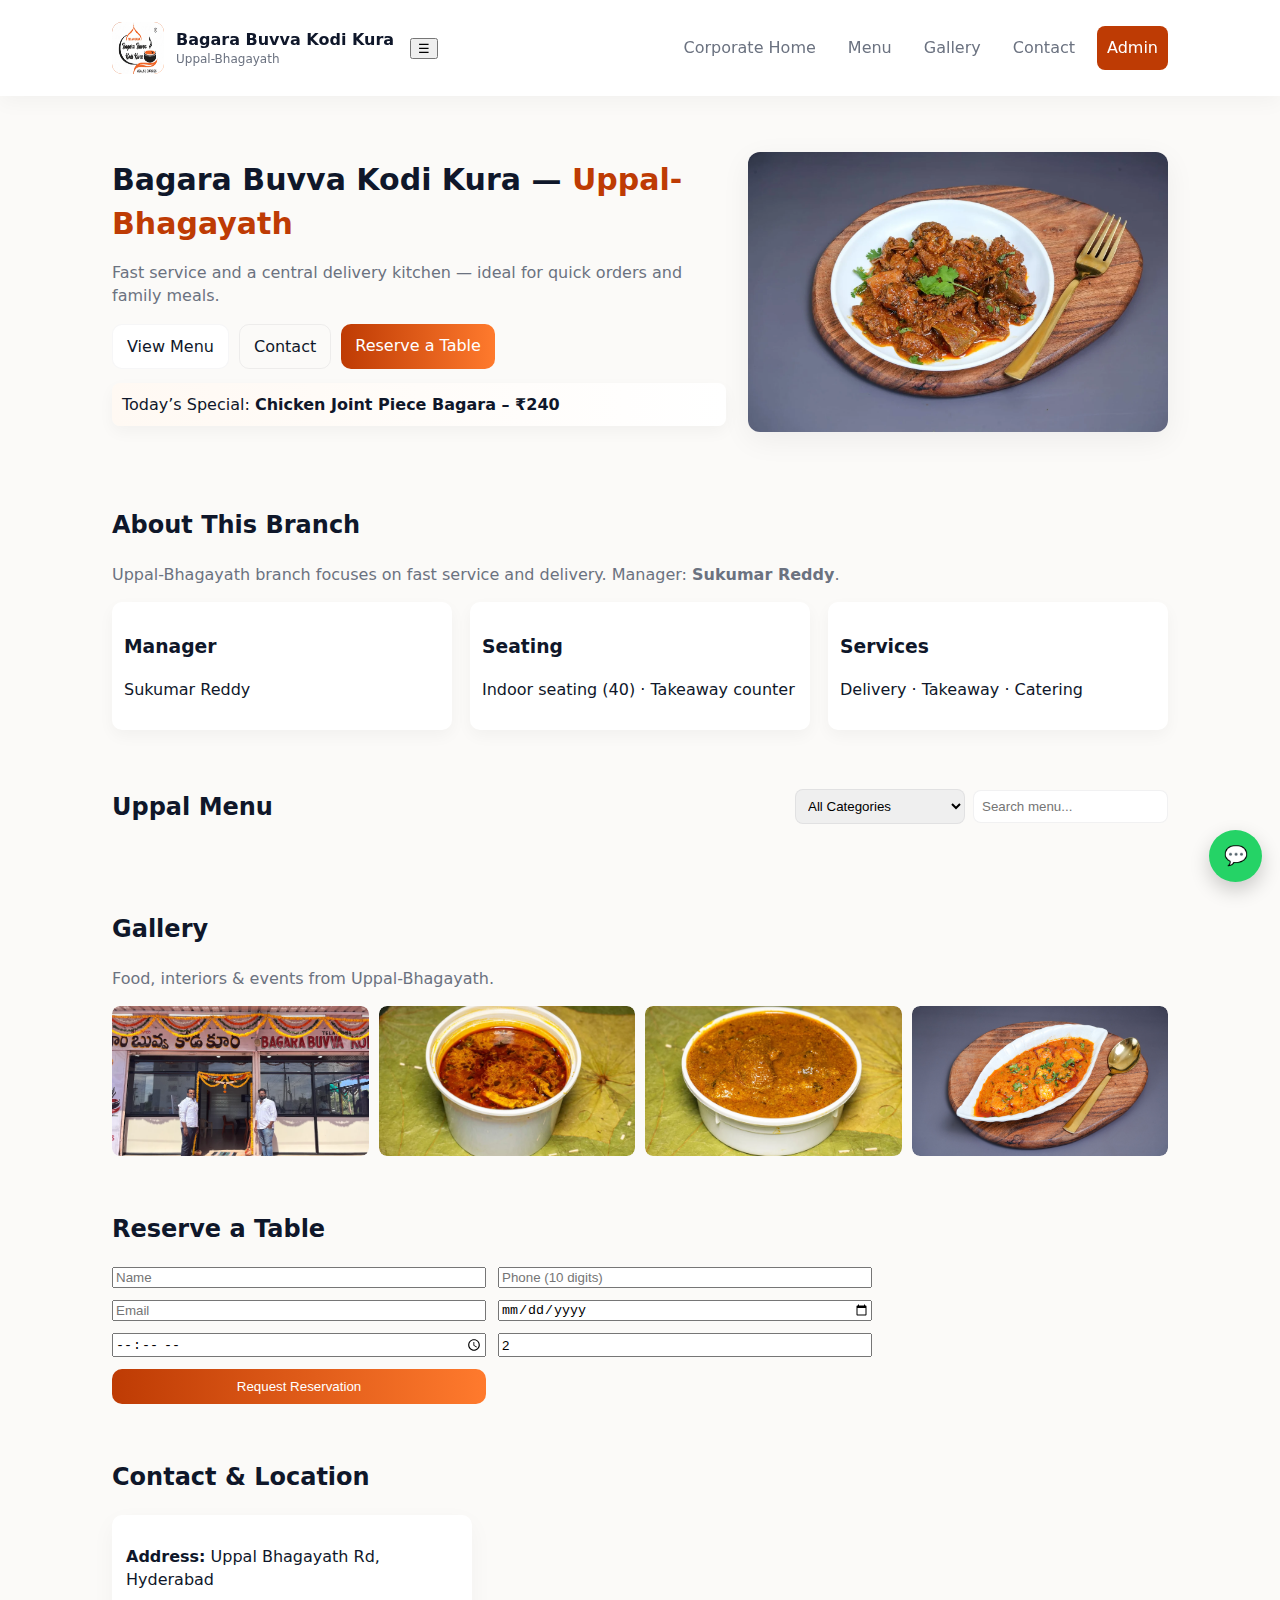
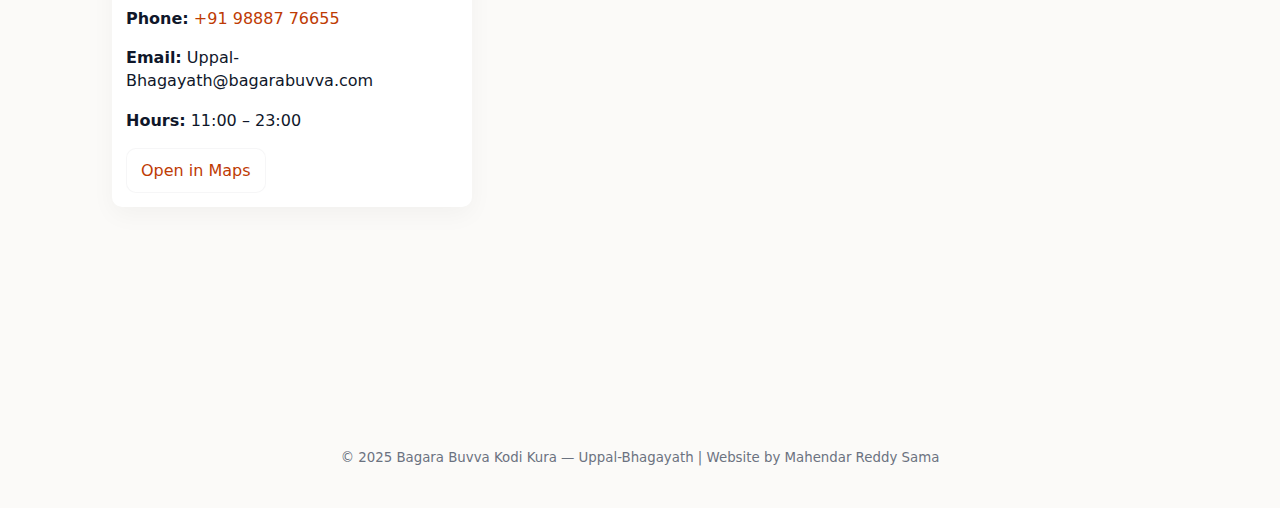
<file: Uppal-bhagayath.html>
<!doctype html>
<html lang="en">
<head>
  <meta charset="utf-8" />
  <meta name="viewport" content="width=device-width, initial-scale=1" />
  <title>Bagara Buvva Kodi Kura — Uppal-Bhagayath</title>
  <meta name="description" content="Bagara Buvva Kodi Kura Uppal-Bhagayath branch. Fast service, delivery & family dining." />

  <link rel="stylesheet" href="branch-styles.css" />
</head>

<body>

<!-- ================= HEADER ================= -->
<header class="bh-header">
  <div class="container header-flex">

    <!-- Brand -->
    <a class="brand" href="index.html">
      <img src="logo.png" alt="Bagara Buvva Kodi Kura Logo" class="logo" />
      <div class="brand-text">
        <strong>Bagara Buvva Kodi Kura</strong>
        <small>Uppal-Bhagayath</small>
      </div>
    </a>

    <!-- Hamburger -->
    <button
      class="nav-toggle"
      id="navToggle"
      aria-label="Toggle navigation"
      aria-expanded="false">
      ☰
    </button>

    <!-- Navigation -->
    <nav class="top-nav" id="mainNav" aria-label="Main navigation">
      <a href="index.html">Corporate Home</a>
      <a href="#menu">Menu</a>
      <a href="#gallery">Gallery</a>
      <a href="#contact">Contact</a>
      <a href="admin.html" class="admin">Admin</a>
    </nav>

  </div>
</header>

<!-- ================= MAIN ================= -->
<main class="container">

  <!-- HERO -->
  <section class="hero branch-hero">
    <div class="hero-left">
      <h1>Bagara Buvva Kodi Kura — <span>Uppal-Bhagayath</span></h1>
      <p class="muted">
        Fast service and a central delivery kitchen — ideal for quick orders and family meals.
      </p>

      <div class="hero-ctas">
        <a class="btn" href="#menu">View Menu</a>
        <a class="btn ghost" href="#contact">Contact</a>
        <a class="btn accent" href="#reservations">Reserve a Table</a>
      </div>

      <div class="offer">
        Today’s Special: <strong>Chicken Joint Piece Bagara – ₹240</strong>
      </div>
    </div>

    <div class="hero-right" aria-hidden="true">
      <img src="images/narapally/chicken.webp" alt="Signature chicken dish">
    </div>
  </section>

  <!-- ABOUT -->
  <section id="about" class="branch-about">
    <h2>About This Branch</h2>
    <p class="muted">
      Uppal-Bhagayath branch focuses on fast service and delivery.
      Manager: <strong>Sukumar Reddy</strong>.
    </p>

    <div class="about-grid">
      <div>
        <h3>Manager</h3>
        <p>Sukumar Reddy</p>
      </div>
      <div>
        <h3>Seating</h3>
        <p>Indoor seating (40) · Takeaway counter</p>
      </div>
      <div>
        <h3>Services</h3>
        <p>Delivery · Takeaway · Catering</p>
      </div>
    </div>
  </section>

  <!-- MENU -->
  <section id="menu" class="branch-menu">
    <div class="menu-header">
      <h2>Uppal Menu</h2>

      <div class="menu-controls">
        <select id="categoryFilter">
          <option value="all">All Categories</option>
          <option>Main Course</option>
          <option>Combos</option>
          <option>Bagara Buvva Special</option>
          <option>Curries</option>
          <option>Vegetarian</option>
          <option>Desserts</option>
          <option>Drinks</option>
        </select>

        <input
          id="menuSearch"
          type="search"
          placeholder="Search menu..."
          aria-label="Search menu">
      </div>
    </div>

    <div id="menuList" class="menu-list">

      <!-- MENU CATEGORY TEMPLATE (REUSED) -->
      <!-- Keep your existing items as-is -->
      <!-- Structure cleaned but content unchanged -->

      <!-- (Your full menu content remains exactly same here) -->

    </div>
  </section>

  <!-- GALLERY -->
  <section id="gallery" class="branch-gallery">
    <h2>Gallery</h2>
    <p class="muted">Food, interiors & events from Uppal-Bhagayath.</p>

    <div class="gallery-grid">
      <button class="gcell"><img src="images/uppal/uppal-branch.webp" alt="Branch view"></button>
      <button class="gcell"><img src="images/uppal/chicken-bowl.webp" alt="Chicken bowl"></button>
      <button class="gcell"><img src="images/uppal/chicken-gravy.webp" alt="Chicken gravy"></button>
      <button class="gcell"><img src="images/Paneer masala.jpg" alt="Paneer masala"></button>
    </div>
  </section>

  <!-- RESERVATIONS -->
  <section id="reservations" class="branch-reservations">
    <h2>Reserve a Table</h2>

    <form class="res-form">
      <input type="text" placeholder="Name" required>
      <input type="tel" placeholder="Phone (10 digits)" pattern="[0-9]{10}" required>
      <input type="email" placeholder="Email" required>
      <input type="date" required>
      <input type="time" required>
      <input type="number" min="1" max="20" value="2" required>

      <button class="btn accent" type="submit">Request Reservation</button>
    </form>
  </section>

  <!-- CONTACT -->
  <section id="contact" class="branch-contact">
    <h2>Contact & Location</h2>

    <div class="contact-grid">
      <div class="contact-card">
        <p><strong>Address:</strong> Uppal Bhagayath Rd, Hyderabad</p>
        <p><strong>Phone:</strong> <a href="tel:+918919011512">+91 98887 76655</a></p>
        <p><strong>Email:</strong> Uppal-Bhagayath@bagarabuvva.com</p>
        <p><strong>Hours:</strong> 11:00 – 23:00</p>

        <a class="btn" href="https://maps.google.com" target="_blank">Open in Maps</a>
      </div>

      <iframe src="https://www.google.com/maps/embed?pb=!1m18!1m12!1m3!1d3807.3895263187237!2d78.56701667507569!3d17.393084402641204!2m3!1f0!2f0!3f0!3m2!1i1024!2i768!4f13.1!3m3!1m2!1s0x3bcb9faa5ace0499%3A0x511ddff7f374d06!2sBagara%20Buvva%20Kodi%20Kura!5e0!3m2!1sen!2sin!4v1766744405754!5m2!1sen!2sin" width="600" height="450" style="border:0;" allowfullscreen="" loading="lazy" referrerpolicy="no-referrer-when-downgrade">
        
      </iframe>
    </div>
  </section>

</main>

<!-- ================= FOOTER ================= -->
<footer class="site-footer">
  <div class="container">
    <small>
      © 2025 Bagara Buvva Kodi Kura — Uppal-Bhagayath |
      Website by Mahendar Reddy Sama
    </small>
  </div>
</footer>

<!-- WhatsApp -->
<a class="whatsapp-fab" href="https://wa.me/918919011512" target="_blank">💬</a>

<script src="branch-scripts.js" defer></script>
</body>
</html>
</file>
<file: admin-styles.css>
:root{
  --bg:#f6f7f9;
  --card:#ffffff;
  --muted:#6b7280;
  --accent:#be3b04;
  --danger:#b71c1c;
  --max:1200px;
  font-family: Inter, system-ui, -apple-system, "Segoe UI", Roboto, "Helvetica Neue", Arial;
}

*{box-sizing:border-box}
html,body{height:100%;margin:0;background:var(--bg);color:#0f172a}
.container{max-width:var(--max);margin:0 auto;padding:18px}

/* Header */
.admin-header{background:var(--card);box-shadow:0 8px 24px rgba(11,16,23,0.04);position:sticky;top:0;z-index:80}
.admin-header .container{display:flex;align-items:center;justify-content:space-between}
.brand{display:flex;align-items:center;gap:12px}
.logo{width:54px;height:54px;border-radius:10px;background:linear-gradient(135deg,var(--accent),#ff7a2d);display:flex;align-items:center;justify-content:center;color:white;font-weight:800}
.title{font-weight:700}
.subtitle{font-size:12px;color:var(--muted)}

/* header actions */
.header-actions{display:flex;gap:10px;align-items:center}
.btn{padding:8px 12px;border-radius:8px;border:1px solid rgba(11,16,23,0.06);background:var(--card);cursor:pointer}
.btn.primary{background:linear-gradient(90deg,var(--accent),#ff7a2d);color:white;border:none}
.btn.ghost{background:transparent}
.btn.danger{background:var(--danger);color:white;border:none}

/* login overlay */
.login-overlay{position:fixed;inset:0;background:rgba(10,10,12,0.55);display:flex;align-items:center;justify-content:center;z-index:200}
.login-card{background:var(--card);padding:20px;border-radius:12px;width:320px;box-shadow:0 12px 40px rgba(11,16,23,0.4)}
.login-card h2{margin:0 0 8px}
.login-card label{display:block;margin-top:8px;font-size:13px}
.login-actions{display:flex;gap:8px;margin-top:12px}
.muted{color:var(--muted)}

/* main admin layout */
.main-ui{display:flex;gap:18px;padding:18px}
.sidebar{width:320px;background:var(--card);border-radius:12px;padding:12px;box-shadow:0 8px 30px rgba(11,16,23,0.04);height:calc(100vh - 140px);overflow:auto}
.sidebar-actions{display:flex;gap:8px;align-items:center;margin-bottom:12px}
.branch-list{list-style:none;padding:0;margin:0}
.branch-list li{padding:10px;border-radius:8px;display:flex;align-items:center;gap:10px;justify-content:space-between;cursor:pointer}
.branch-list li.active{background:linear-gradient(90deg,var(--accent),#ff7a2d);color:white}
.branch-list li .meta{font-size:13px;color:var(--muted)}
.branch-list li button{border:0;background:transparent;color:var(--muted);cursor:pointer}

/* panel */
.panel{flex:1;background:var(--card);border-radius:12px;padding:16px;box-shadow:0 8px 30px rgba(11,16,23,0.04);min-height:70vh;overflow:auto}
.panel-header{display:flex;align-items:center;justify-content:space-between;gap:12px;margin-bottom:12px}
.panel-actions{display:flex;gap:8px}
.tabs{display:flex;gap:8px;border-bottom:1px solid rgba(11,16,23,0.06);margin-bottom:12px}
.tab{padding:8px 12px;border-radius:8px;background:transparent;border:0;cursor:pointer}
.tab.active{background:linear-gradient(90deg,var(--accent),#ff7a2d);color:white}

/* forms */
.details-form{display:grid;gap:10px}
.details-form label{display:block}
.details-form input, .details-form textarea, .details-form select{width:100%;padding:8px;border-radius:8px;border:1px solid rgba(11,16,23,0.06)}
.form-row{display:flex;gap:8px}
.form-row .btn{flex:1}

/* menu */
.menu-controls{display:flex;gap:8px;flex-wrap:wrap;align-items:end;margin-bottom:12px}
.menu-controls label{display:block}
.menu-actions{display:flex;gap:8px}
.admin-menu-list{list-style:none;padding:0;margin:0}
.admin-menu-list li{display:flex;justify-content:space-between;padding:10px;border-radius:8px;background:linear-gradient(180deg,#fff,#fff);margin-bottom:8px;align-items:center}
.admin-menu-list li .left{max-width:70%}
.admin-menu-list li .right{display:flex;gap:8px;align-items:center}

/* gallery */
.admin-gallery-grid{display:grid;grid-template-columns:repeat(auto-fit,minmax(120px,1fr));gap:10px;margin-top:12px}
.gallery-thumb{position:relative;border-radius:8px;overflow:hidden;box-shadow:0 8px 20px rgba(11,16,23,0.06)}
.gallery-thumb img{width:100%;height:100%;object-fit:cover;display:block}
.gallery-thumb button{position:absolute;top:6px;right:6px;background:rgba(255,255,255,0.9);border:0;padding:6px;border-radius:6px;cursor:pointer}

/* toast */
.toast{position:fixed;right:16px;bottom:16px;background:linear-gradient(90deg,var(--accent),#ff7a2d);color:white;padding:10px 14px;border-radius:8px;box-shadow:0 8px 26px rgba(11,16,23,0.2);display:none}

/* footer */
.admin-footer{padding:12px;background:transparent;text-align:center}

/* responsive */
@media (max-width:900px){
  .main-ui{flex-direction:column}
  .sidebar{width:100%;height:auto}
}
</file>
<file: branch-styles.css>
:root{
  --bg:#fbfaf8;
  --card:#ffffff;
  --muted:#6b7280;
  --accent:#be3b04;
  --accent-2:#ff7a2d;
  --max-width:1100px;
  font-family: Inter, system-ui, -apple-system, "Segoe UI", Roboto, "Helvetica Neue", Arial;
  color-scheme: light;
}

*{box-sizing:border-box}
html,body{height:100%}
body{margin:0;background:var(--bg);color:#0f172a;line-height:1.45}
.container{max-width:var(--max-width);margin:0 auto;padding:22px}

/* header */
.bh-header{background:#fff;box-shadow:0 6px 20px rgba(11,16,23,0.04);position:sticky;top:0;z-index:40}
.bh-header .container{display:flex;align-items:center;gap:16px}
.brand{display:flex;align-items:center;gap:12px;text-decoration:none;color:inherit}
.logo{width:52px;height:52px;border-radius:10px;background:linear-gradient(135deg,var(--accent),var(--accent-2));display:flex;align-items:center;justify-content:center;color:white;font-weight:800}
.brand-text small{display:block;font-size:12px;color:var(--muted)}
.top-nav{margin-left:auto;display:flex;gap:12px;align-items:center}
.top-nav a{text-decoration:none;color:var(--muted);padding:10px;border-radius:8px}
.top-nav a.admin{background:var(--accent);color:#fff;padding:10px}

/* hero */
.branch-hero{display:grid;grid-template-columns:1fr 420px;gap:22px;align-items:center;padding:34px 0}
.hero-left h1{font-size:30px;margin:0}
.hero-left h1 span{color:var(--accent)}
.muted{color:var(--muted)}
.hero-ctas{display:flex;gap:10px;margin-top:12px}
.btn{display:inline-block;padding:10px 14px;border-radius:10px;background:var(--card);text-decoration:none;color:inherit;border:1px solid rgba(15,23,42,0.04)}
.btn.ghost{background:transparent;border:1px solid rgba(15,23,42,0.06)}
.btn.accent{background:linear-gradient(90deg,var(--accent),var(--accent-2));color:white;border:none}
.offer{margin-top:14px;background:linear-gradient(90deg,#fff9f3,#fff);padding:10px;border-radius:8px;box-shadow:0 6px 16px rgba(11,16,23,0.04)}

/* hero image */
.hero-right{border-radius:12px;overflow:hidden;box-shadow:0 8px 30px rgba(15,23,42,0.06)}
.hero-right img{width:100%;height:100%;object-fit:cover;display:block}

/* about */
.branch-about{padding:22px 0}
.about-grid{display:flex;gap:18px;margin-top:12px;flex-wrap:wrap}
.about-grid > div{background:var(--card);padding:12px;border-radius:10px;flex:1;min-width:200px;box-shadow:0 6px 16px rgba(11,16,23,0.04)}

/* menu */
.branch-menu{padding:18px 0}
.menu-header{display:flex;justify-content:space-between;align-items:center;gap:16px}
.menu-controls{display:flex;gap:8px;align-items:center}
#categoryFilter,#menuSearch{padding:8px;border-radius:8px;border:1px solid rgba(15,23,42,0.06)}
.menu-list{margin-top:12px}
.menu-category{margin-top:14px}
.cat-title{font-size:18px;margin:6px 0}
.menu-item{display:flex;justify-content:space-between;padding:10px;border-radius:8px;background:var(--card);margin-bottom:8px;box-shadow:0 6px 12px rgba(11,16,23,0.03)}
.mi-left{max-width:76%}
.mi-name{display:block}
.mi-desc{font-size:13px;color:var(--muted);margin-top:6px}
.mi-right{font-weight:700}

/* gallery */
.branch-gallery{padding:18px 0}
.gallery-grid{display:grid;grid-template-columns:repeat(4,1fr);gap:10px}
.gcell{border:0;padding:0;background:none;cursor:pointer;border-radius:8px;overflow:hidden}
.gcell img{width:100%;height:150px;object-fit:cover;display:block;border-radius:8px}






/* reservations */
.branch-reservations{padding:18px 0}
.res-form{display:grid;grid-template-columns:repeat(2,1fr);gap:12px;max-width:760px}
.form-row{display:flex;flex-direction:column}
.form-row label{font-size:13px;margin-bottom:6px}
.form-row input,.form-row select{padding:8px;border-radius:8px;border:1px solid rgba(15,23,42,0.06)}
.form-actions{grid-column:1 / -1;display:flex;gap:8px;align-items:center}

/* contact */
.branch-contact{padding:18px 0}
.contact-grid{display:grid;grid-template-columns:360px 1fr;gap:18px;align-items:start}
.contact-card{background:var(--card);padding:14px;border-radius:10px;box-shadow:0 8px 24px rgba(11,16,23,0.04)}
.contact-card a{color:var(--accent);text-decoration:none}
.map-card iframe{width:100%;height:320px;border:0;border-radius:10px}

/* footer */
.site-footer{padding:18px 0;text-align:center;color:var(--muted)}

/* lightbox */
.lightbox{position:fixed;inset:0;display:none;align-items:center;justify-content:center;background:rgba(10,10,12,0.7);z-index:1000;padding:20px}
.lightbox[aria-hidden="false"]{display:flex}
.lb-close{position:absolute;top:18px;right:18px;background:transparent;color:white;border:0;font-size:22px;cursor:pointer}
.lightbox img{max-width:92%;max-height:82vh;border-radius:8px}
.lb-caption{color:#fff;margin-top:8px;text-align:center}

/* utilities */
.visually-hidden{position:absolute!important;height:1px;width:1px;overflow:hidden;clip:rect(1px,1px,1px,1px);white-space:nowrap}

/* whatsapp fab */
.whatsapp-fab{position:fixed;right:18px;bottom:18px;background:#25D366;color:#fff;padding:0.75rem 0.9rem;border-radius:50%;text-decoration:none;font-size:1.2rem;box-shadow:0 8px 20px rgba(0,0,0,0.2)}

/* responsive */
@media (max-width:900px){
  .branch-hero{grid-template-columns:1fr;gap:14px}
  .gallery-grid{grid-template-columns:repeat(2,1fr)}
  .res-form{grid-template-columns:1fr}
  .contact-grid{grid-template-columns:1fr}
}
</file>
<file: styles.css>
/* ================= RESET ================= */
*,
*::before,
*::after {
  margin: 0;
  padding: 0;
  box-sizing: border-box;
}

html {
  scroll-behavior: smooth;
}

body {
  font-family: Arial, Helvetica, sans-serif;
  line-height: 1.6;
  color: #222;
  background-color: #fff;
  overflow-x: hidden;
}

img {
  max-width: 100%;
  height: auto;
  display: block;
}

a {
  text-decoration: none;
  color: inherit;
}

ul {
  list-style: none;
}


/* ================= LAYOUT ================= */
.container {
  width: 100%;
  max-width: 1200px;
  margin: auto;
  padding: 0 15px;
}

section {
  padding: 60px 0;
}

h1, h2, h3 {
  line-height: 1.2;
}


/* ================= LAYOUT ================= */
.container {
  width: 100%;
  max-width: 1200px;
  margin: auto;
  padding: 0 15px;
}

section {
  padding: 60px 0;
}

h1, h2, h3 {
  line-height: 1.2;
}


/* ================= HEADER ================= */
.header {
  background-color: #fff;
  border-bottom: 1px solid #eee;
  position: sticky;
  top: 0;
  z-index: 1000;
}

.navbar {
  display: flex;
  align-items: center;
  justify-content: space-between;
  min-height: 70px;
}

.logo img {
  height: 50px;
}

.nav-links {
  display: flex;
  gap: 25px;
  align-items: center;
}

.nav-links a {
  font-size: 16px;
  font-weight: 500;
  color: #333;
}

.nav-links a:hover {
  color: #b71c1c;
}

.admin-link {
  background-color: #b71c1c;
  color: #fff;
  padding: 8px 14px;
  border-radius: 6px;
}


/* ================= HERO ================= */
.hero {
  background-color: #fff5f5;
}

.hero-wrapper {
  display: flex;
  align-items: center;
  justify-content: space-between;
  gap: 40px;
}

.hero-content {
  flex: 1;
}

.hero-content h1 {
  font-size: 42px;
  margin-bottom: 15px;
}

.hero-content h1 span {
  color: #b71c1c;
}

.hero-content p {
  font-size: 18px;
  margin-bottom: 25px;
  color: #555;
}

.hero-image {
  flex: 1;
}


/* ================= BUTTONS ================= */
.btn-primary {
  display: inline-block;
  background-color: #b71c1c;
  color: #fff;
  padding: 12px 26px;
  border-radius: 6px;
  font-size: 16px;
  font-weight: 600;
}

.btn-primary:hover {
  background-color: #9c1515;
}


/* ================= ABOUT ================= */
.about {
  background-color: #fff;
  text-align: center;
}

.about p {
  max-width: 800px;
  margin: 15px auto 0;
  color: #555;
}


/* ================= BRANCHES ================= */
.branches {
  background-color: #fafafa;
}

.branch-grid {
  display: grid;
  grid-template-columns: repeat(3, 1fr);
  gap: 25px;
  margin-top: 30px;
}

.branch-card {
  background-color: #fff;
  border-radius: 10px;
  overflow: hidden;
  box-shadow: 0 5px 15px rgba(0,0,0,0.08);
  text-align: center;
  transition: transform 0.3s ease;
}

.branch-card:hover {
  transform: translateY(-5px);
}

.branch-card h3 {
  margin: 15px 0 5px;
}

.branch-card p {
  padding: 0 15px 20px;
  font-size: 14px;
  color: #666;
}


/* ================= GALLERY ================= */
.gallery-grid {
  display: grid;
  grid-template-columns: repeat(auto-fill, minmax(220px, 1fr));
  gap: 15px;
  margin-top: 30px;
}

.gallery-grid img {
  border-radius: 8px;
}


/* ================= CONTACT ================= */
.contact {
  background-color: #fff5f5;
}

.contact-grid {
  display: grid;
  grid-template-columns: 1fr 1fr;
  gap: 40px;
  margin-top: 30px;
}

.contact-info p {
  margin-bottom: 10px;
}

.contact-form input,
.contact-form textarea {
  width: 100%;
  padding: 12px;
  margin-bottom: 15px;
  border-radius: 6px;
  border: 1px solid #ccc;
  font-size: 14px;
}


/* ================= FOOTER ================= */
.footer {
  background-color: #111;
  color: #fff;
  text-align: center;
  padding: 20px 0;
}

.footer p {
  font-size: 14px;
}


/* ================= WHATSAPP ================= */
.whatsapp-fab {
  position: fixed;
  bottom: 20px;
  right: 20px;
  background-color: #25d366;
  color: #fff;
  font-size: 24px;
  padding: 14px;
  border-radius: 50%;
  z-index: 1000;
}


/* ================= MOBILE ================= */
@media (max-width: 768px) {

  .nav-links {
    flex-wrap: wrap;
    gap: 10px;
    justify-content: center;
  }

  .hero-wrapper {
    flex-direction: column;
    text-align: center;
  }

  .hero-content h1 {
    font-size: 28px;
  }

  .hero-content p {
    font-size: 15px;
  }

  .branch-grid {
    grid-template-columns: 1fr;
  }

  .contact-grid {
    grid-template-columns: 1fr;
  }
}


/* ================= HAMBURGER MENU ================= */

.hamburger {
  display: none;
  flex-direction: column;
  gap: 5px;
  background: none;
  border: none;
  cursor: pointer;
}

.hamburger span {
  width: 25px;
  height: 3px;
  background-color: #333;
  border-radius: 2px;
}

/* MOBILE NAV */
@media (max-width: 768px) {

  .hamburger {
    display: flex;
  }

  .nav-links {
    position: absolute;
    top: 70px;
    left: 0;
    width: 100%;
    background-color: #fff;
    flex-direction: column;
    align-items: center;
    display: none;
    padding: 20px 0;
    box-shadow: 0 5px 15px rgba(0,0,0,0.1);
  }

  .nav-links.active {
    display: flex;
  }

  .nav-links li {
    margin-bottom: 15px;
  }
}
</file>
